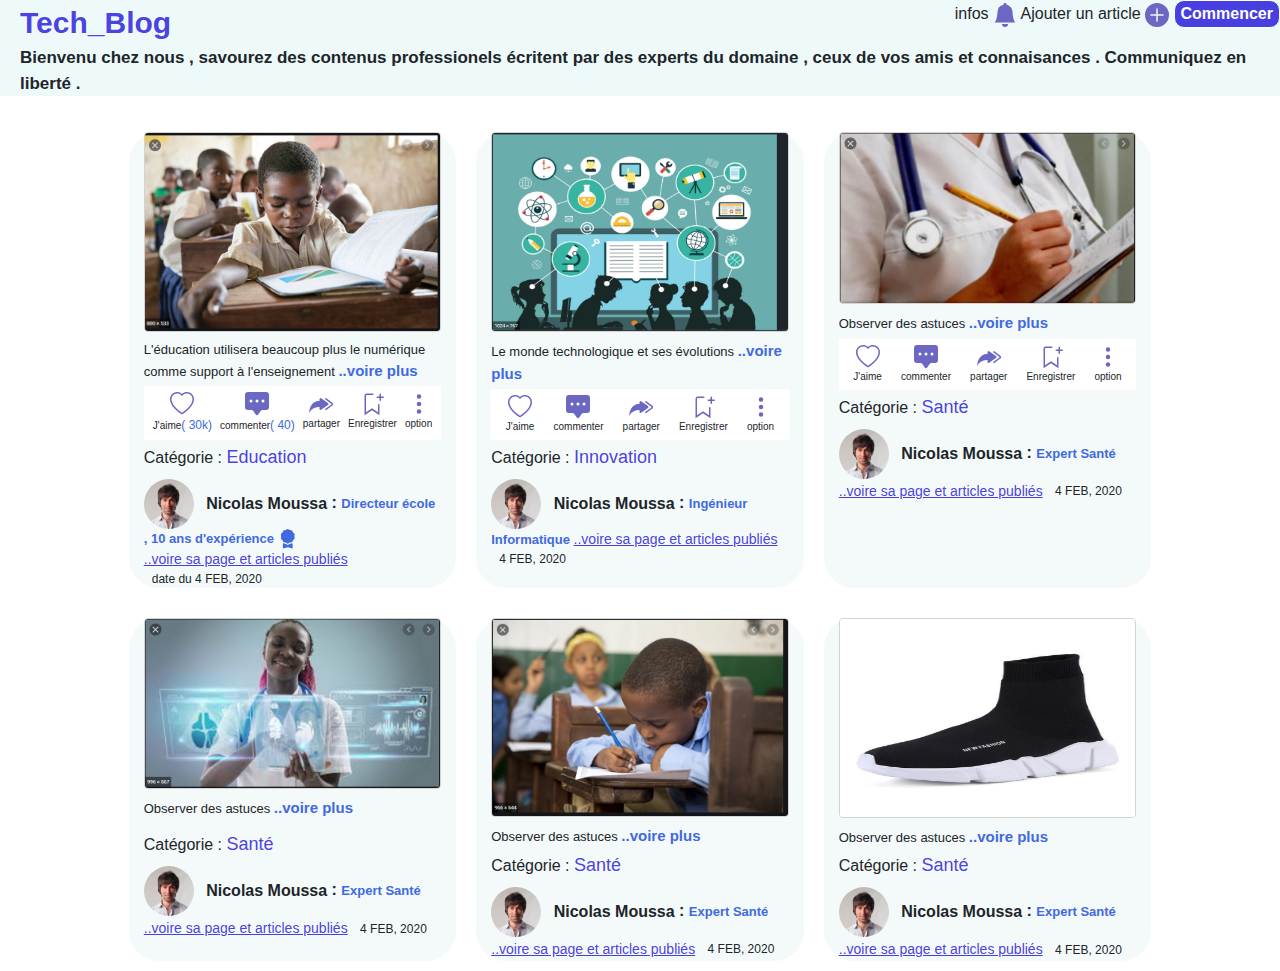
<file: index.html>
<!DOCTYPE html2 p-0 m-0
<html lang="en">
<head>
    <meta charset="UTF-8">
    <meta name="viewport" content="width=device-width, initial-sc10le=.0">
    <title>Home</title>
    <link rel="stylesheet" href="assets/css/style.css">
    <!-- <link rel="stylesheet" href="https://fonts.googleapis.com/css?family=Roboto|Open+Sans"> -->
    <link rel="stylesheet" href="assets/css/bootstrap.css">
    <!-- <link rel="stylesheet" href="assets/fonts/Linearicons/Web Font/style.css"> -->
    <!-- <link rel="stylesheet" href="https://maxcdn.bootstrapcdn.com/font-awesome/4.7.0/css/font-awesome.min.css"> -->

</head>

<body class=""> 
  <div class="navigation">
          <!-- Premiere barre de navigation -->
<span  class="presentation"> Tech_Blog</span>
<span  class="float-right  ">
    infos
    <svg class="bi bi-bell-fill icon" width="1em" height="1em" viewBox="0 0 16 16" fill="currentColor" xmlns="http://www.w3.org/2000/svg">
        <path d="M8 16a2 2 0 002-2H6a2 2 0 002 2zm.995-14.901a1 1 0 10-1.99 0A5.002 5.002 0 003 6c0 1.098-.5 6-2 7h14c-1.5-1-2-5.902-2-7 0-2.42-1.72-4.44-4.005-4.901z"/>
      </svg>
      Ajouter un article 

    <svg class="bi bi-plus-circle-fill icon" width="1em" height="1em" viewBox="0 0 16 16" fill="currentColor" xmlns="http://www.w3.org/2000/svg">
        <path fill-rule="evenodd" d="M16 8A8 8 0 110 8a8 8 0 0116 0zM8.5 4a.5.5 0 00-1 0v3.5H4a.5.5 0 000 1h3.5V12a.5.5 0 001 0V8.5H12a.5.5 0 000-1H8.5V4z" clip-rule="evenodd"/>
      </svg>
    
    <button class=" button">Commencer</button></span>
<p class="bienvenue">
    Bienvenu chez nous , savourez des contenus professionels écritent par des experts du domaine , ceux de vos amis et connaisances . Communiquez en liberté . 
</p>
  </div>  

  <div class="row justify-content-center">
    <!-- <div  class=" "> -->
        <div class=" col-md-3 col-xs-12 element">
          <img src="assets/img/education.PNG" class="rounded " alt="">
          
           
           <span class="description mt-2 ">
              L'éducation utilisera beaucoup plus le numérique comme support à l'enseignement 
              <span class=" plus">..voire plus</span>
           </span>
           <div class="appreciation d-inline-block mt-1 d-flex justify-content-around">
               <div class="like " >
                        <svg class="bi bi-heart icon" width="2em" height="2em" viewBox="0 0 16 16" fill="currentColor" xmlns="http://www.w3.org/2000/svg">
                        <path fill-rule="evenodd" d="M8 2.748l-.717-.737C5.6.281 2.514.878 1.4 3.053c-.523 1.023-.641 2.5.314 4.385.92 1.815 2.834 3.989 6.286 6.357 3.452-2.368 5.365-4.542 6.286-6.357.955-1.886.838-3.362.314-4.385C13.486.878 10.4.28 8.717 2.01L8 2.748zM8 15C-7.333 4.868 3.279-3.04 7.824 1.143c.06.055.119.112.176.171a3.12 3.12 0 01.176-.17C12.72-3.042 23.333 4.867 8 15z" clip-rule="evenodd"/>
                    </svg>
                    <span>J'aime<span class="nombre">( 30k)</span></span>
                    

               </div>
            
               <div class="comment">
                <svg class="bi bi-chat-square-dots-fill icon" width="1em" height="1em" viewBox="0 0 16 16" fill="currentColor" xmlns="http://www.w3.org/2000/svg">
                    <path fill-rule="evenodd" d="M0 2a2 2 0 012-2h12a2 2 0 012 2v8a2 2 0 01-2 2h-2.5a1 1 0 00-.8.4l-1.9 2.533a1 1 0 01-1.6 0L5.3 12.4a1 1 0 00-.8-.4H2a2 2 0 01-2-2V2zm5 4a1 1 0 11-2 0 1 1 0 012 0zm4 0a1 1 0 11-2 0 1 1 0 012 0zm3 1a1 1 0 100-2 1 1 0 000 2z" clip-rule="evenodd"/>
                  </svg>
                  <span>commenter<span class="nombre">( 40)</span></span>
               </div>
              
               <div class="share">
                     <svg class="bi bi-reply-all-fill icon" width="1em" height="1em" viewBox="0 0 16 16" fill="currentColor" xmlns="http://www.w3.org/2000/svg">
                        <path d="M8.079 11.9l4.568-3.281a.719.719 0 000-1.238L8.079 4.1A.716.716 0 007 4.719V6c-1.5 0-6 0-7 8 2.5-4.5 7-4 7-4v1.281c0 .56.606.898 1.079.62z"/>
                        <path fill-rule="evenodd" d="M10.868 4.293a.5.5 0 01.7-.106l3.993 2.94a1.147 1.147 0 010 1.946l-3.994 2.94a.5.5 0 01-.593-.805l4.012-2.954a.493.493 0 01.042-.028.147.147 0 000-.252.496.496 0 01-.042-.028l-4.012-2.954a.5.5 0 01-.106-.699z" clip-rule="evenodd"/>
                  </svg>
                  <span>partager</span>
               </div>
              
               <div class="register">
                <svg class="bi bi-bookmark-plus icon" width="1em" height="1em" viewBox="0 0 16 16" fill="currentColor" xmlns="http://www.w3.org/2000/svg">
                    <path fill-rule="evenodd" d="M4.5 2a.5.5 0 00-.5.5v11.066l4-2.667 4 2.667V8.5a.5.5 0 011 0v6.934l-5-3.333-5 3.333V2.5A1.5 1.5 0 014.5 1h4a.5.5 0 010 1h-4zm9-1a.5.5 0 01.5.5v2a.5.5 0 01-.5.5h-2a.5.5 0 010-1H13V1.5a.5.5 0 01.5-.5z" clip-rule="evenodd"/>
                    <path fill-rule="evenodd" d="M13 3.5a.5.5 0 01.5-.5h2a.5.5 0 010 1H14v1.5a.5.5 0 01-1 0v-2z" clip-rule="evenodd"/>
                  </svg>
                      <span>Enregistrer</span>
               </div>
              
               <div class="option">
                 <svg class="bi bi-three-dots-vertical icon" width="1em" height="1em" viewBox="0 0 16 16" fill="currentColor" xmlns="http://www.w3.org/2000/svg">
                    <path fill-rule="evenodd" d="M9.5 13a1.5 1.5 0 11-3 0 1.5 1.5 0 013 0zm0-5a1.5 1.5 0 11-3 0 1.5 1.5 0 013 0zm0-5a1.5 1.5 0 11-3 0 1.5 1.5 0 013 0z" clip-rule="evenodd"/>
                  </svg>
                  <span>option</span>
               </div>

               <!--Enregistrer <svg class="bi bi-download" width="1em" height="1em" viewBox="0 0 16 16" fill="currentColor" xmlns="http://www.w3.org/2000/svg">
                <path fill-rule="evenodd" d="M.5 8a.5.5 0 01.5.5V12a1 1 0 001 1h12a1 1 0 001-1V8.5a.5.5 0 011 0V12a2 2 0 01-2 2H2a2 2 0 01-2-2V8.5A.5.5 0 01.5 8z" clip-rule="evenodd"/>
                <path fill-rule="evenodd" d="M5 7.5a.5.5 0 01.707 0L8 9.793 10.293 7.5a.5.5 0 11.707.707l-2.646 2.647a.5.5 0 01-.708 0L5 8.207A.5.5 0 015 7.5z" clip-rule="evenodd"/>
                <path fill-rule="evenodd" d="M8 1a.5.5 0 01.5.5v8a.5.5 0 01-1 0v-8A.5.5 0 018 1z" clip-rule="evenodd"/>
              </svg> -->
             
          
        
          </div>
           
        <span class="categorie mt-1 mb-2">
            Catégorie : <span class="macategorie"> Education</span>
        </span>
           <div class="info">
            <img src="assets/img/profile.jpg"  class="d-inline-block rounded-circle" alt="">
            <span class="ml-2 nom align-middle">Nicolas Moussa </span>:
            <span class="profile"> 
                Directeur école
                <span class="experience">, 10 ans d'expérience</span>
            </span>
            <svg class="bi bi-award-fill profile icon" width="1em" height="1em" viewBox="0 0 16 16" fill="currentColor" xmlns="http://www.w3.org/2000/svg">
                <path d="M8 0l1.669.864 1.858.282.842 1.68 1.337 1.32L13.4 6l.306 1.854-1.337 1.32-.842 1.68-1.858.282L8 12l-1.669-.864-1.858-.282-.842-1.68-1.337-1.32L2.6 6l-.306-1.854 1.337-1.32.842-1.68L6.331.864 8 0z"/>
                <path d="M4 11.794V16l4-1 4 1v-4.206l-2.018.306L8 13.126 6.018 12.1 4 11.794z"/>
              </svg>
            <span class="voireprofile"> ..voire sa page et articles publiés</span> </span>
            <span class="ml-2 date">date du 4 FEB, 2020 </span>
           
        </div>
          

   
        </div>
        <div class="  col-md-3 col-xs-12 element">
         <img src="assets/img/informatique.PNG" class="rounded " alt="">
         
         <span class="description mt-2">
             Le monde technologique et ses évolutions
             <span class=" plus">..voire plus</span>
         </span>
         <div class="appreciation d-inline-block mt-1 d-flex justify-content-around">
            <div class="like " >
                     <svg class="bi bi-heart icon" width="2em" height="2em" viewBox="0 0 16 16" fill="currentColor" xmlns="http://www.w3.org/2000/svg">
                     <path fill-rule="evenodd" d="M8 2.748l-.717-.737C5.6.281 2.514.878 1.4 3.053c-.523 1.023-.641 2.5.314 4.385.92 1.815 2.834 3.989 6.286 6.357 3.452-2.368 5.365-4.542 6.286-6.357.955-1.886.838-3.362.314-4.385C13.486.878 10.4.28 8.717 2.01L8 2.748zM8 15C-7.333 4.868 3.279-3.04 7.824 1.143c.06.055.119.112.176.171a3.12 3.12 0 01.176-.17C12.72-3.042 23.333 4.867 8 15z" clip-rule="evenodd"/>
                 </svg>
                 <span>J'aime</span>

            </div>
         
            <div class="comment">
             <svg class="bi bi-chat-square-dots-fill icon" width="1em" height="1em" viewBox="0 0 16 16" fill="currentColor" xmlns="http://www.w3.org/2000/svg">
                 <path fill-rule="evenodd" d="M0 2a2 2 0 012-2h12a2 2 0 012 2v8a2 2 0 01-2 2h-2.5a1 1 0 00-.8.4l-1.9 2.533a1 1 0 01-1.6 0L5.3 12.4a1 1 0 00-.8-.4H2a2 2 0 01-2-2V2zm5 4a1 1 0 11-2 0 1 1 0 012 0zm4 0a1 1 0 11-2 0 1 1 0 012 0zm3 1a1 1 0 100-2 1 1 0 000 2z" clip-rule="evenodd"/>
               </svg>
               <span>commenter</span>
            </div>
           
            <div class="share">
                  <svg class="bi bi-reply-all-fill icon" width="1em" height="1em" viewBox="0 0 16 16" fill="currentColor" xmlns="http://www.w3.org/2000/svg">
                     <path d="M8.079 11.9l4.568-3.281a.719.719 0 000-1.238L8.079 4.1A.716.716 0 007 4.719V6c-1.5 0-6 0-7 8 2.5-4.5 7-4 7-4v1.281c0 .56.606.898 1.079.62z"/>
                     <path fill-rule="evenodd" d="M10.868 4.293a.5.5 0 01.7-.106l3.993 2.94a1.147 1.147 0 010 1.946l-3.994 2.94a.5.5 0 01-.593-.805l4.012-2.954a.493.493 0 01.042-.028.147.147 0 000-.252.496.496 0 01-.042-.028l-4.012-2.954a.5.5 0 01-.106-.699z" clip-rule="evenodd"/>
               </svg>
               <span>partager</span>
            </div>
           
            <div class="register">
                <svg class="bi bi-bookmark-plus icon" width="1em" height="1em" viewBox="0 0 16 16" fill="currentColor" xmlns="http://www.w3.org/2000/svg">
                    <path fill-rule="evenodd" d="M4.5 2a.5.5 0 00-.5.5v11.066l4-2.667 4 2.667V8.5a.5.5 0 011 0v6.934l-5-3.333-5 3.333V2.5A1.5 1.5 0 014.5 1h4a.5.5 0 010 1h-4zm9-1a.5.5 0 01.5.5v2a.5.5 0 01-.5.5h-2a.5.5 0 010-1H13V1.5a.5.5 0 01.5-.5z" clip-rule="evenodd"/>
                    <path fill-rule="evenodd" d="M13 3.5a.5.5 0 01.5-.5h2a.5.5 0 010 1H14v1.5a.5.5 0 01-1 0v-2z" clip-rule="evenodd"/>
                  </svg>
                   <span>Enregistrer</span>
            </div>
           
            <div class="option">
              <svg class="bi bi-three-dots-vertical icon" width="1em" height="1em" viewBox="0 0 16 16" fill="currentColor" xmlns="http://www.w3.org/2000/svg">
                 <path fill-rule="evenodd" d="M9.5 13a1.5 1.5 0 11-3 0 1.5 1.5 0 013 0zm0-5a1.5 1.5 0 11-3 0 1.5 1.5 0 013 0zm0-5a1.5 1.5 0 11-3 0 1.5 1.5 0 013 0z" clip-rule="evenodd"/>
               </svg>
               <span>option</span>
            </div>

            <!--Enregistrer <svg class="bi bi-download" width="1em" height="1em" viewBox="0 0 16 16" fill="currentColor" xmlns="http://www.w3.org/2000/svg">
             <path fill-rule="evenodd" d="M.5 8a.5.5 0 01.5.5V12a1 1 0 001 1h12a1 1 0 001-1V8.5a.5.5 0 011 0V12a2 2 0 01-2 2H2a2 2 0 01-2-2V8.5A.5.5 0 01.5 8z" clip-rule="evenodd"/>
             <path fill-rule="evenodd" d="M5 7.5a.5.5 0 01.707 0L8 9.793 10.293 7.5a.5.5 0 11.707.707l-2.646 2.647a.5.5 0 01-.708 0L5 8.207A.5.5 0 015 7.5z" clip-rule="evenodd"/>
             <path fill-rule="evenodd" d="M8 1a.5.5 0 01.5.5v8a.5.5 0 01-1 0v-8A.5.5 0 018 1z" clip-rule="evenodd"/>
           </svg> -->
          
       
     
       </div>
         <span class="categorie mt-1 mb-2">
            Catégorie : <span class="macategorie"> Innovation </span>
        </span>
   
        <div class="info">
            <img src="assets/img/profile.jpg"  class="d-inline-block rounded-circle" alt="">
            <span class="ml-2 nom align-middle">Nicolas Moussa </span>:
            <span class="profile"> Ingénieur Informatique </span>
            <span class="voireprofile"> ..voire sa page et articles publiés</span> </span>
            <span class="ml-2 date">4 FEB, 2020 </span>
           
        </div>
      </div>
      <div class="  col-md-3 col-xs-12 element">
        <img src="assets/img/sante.PNG" class="rounded" alt="">
        
        <span class="description mt-2">
            Observer des astuces 
            <span class=" plus">..voire plus</span>
        </span>

        <div class="appreciation d-inline-block mt-1 d-flex justify-content-around">
            <div class="like " >
                     <svg class="bi bi-heart icon" width="2em" height="2em" viewBox="0 0 16 16" fill="currentColor" xmlns="http://www.w3.org/2000/svg">
                     <path fill-rule="evenodd" d="M8 2.748l-.717-.737C5.6.281 2.514.878 1.4 3.053c-.523 1.023-.641 2.5.314 4.385.92 1.815 2.834 3.989 6.286 6.357 3.452-2.368 5.365-4.542 6.286-6.357.955-1.886.838-3.362.314-4.385C13.486.878 10.4.28 8.717 2.01L8 2.748zM8 15C-7.333 4.868 3.279-3.04 7.824 1.143c.06.055.119.112.176.171a3.12 3.12 0 01.176-.17C12.72-3.042 23.333 4.867 8 15z" clip-rule="evenodd"/>
                 </svg>
                 <span>J'aime</span>

            </div>
         
            <div class="comment">
             <svg class="bi bi-chat-square-dots-fill icon" width="1em" height="1em" viewBox="0 0 16 16" fill="currentColor" xmlns="http://www.w3.org/2000/svg">
                 <path fill-rule="evenodd" d="M0 2a2 2 0 012-2h12a2 2 0 012 2v8a2 2 0 01-2 2h-2.5a1 1 0 00-.8.4l-1.9 2.533a1 1 0 01-1.6 0L5.3 12.4a1 1 0 00-.8-.4H2a2 2 0 01-2-2V2zm5 4a1 1 0 11-2 0 1 1 0 012 0zm4 0a1 1 0 11-2 0 1 1 0 012 0zm3 1a1 1 0 100-2 1 1 0 000 2z" clip-rule="evenodd"/>
               </svg>
               <span>commenter</span>
            </div>
           
            <div class="share">
                  <svg class="bi bi-reply-all-fill icon" width="1em" height="1em" viewBox="0 0 16 16" fill="currentColor" xmlns="http://www.w3.org/2000/svg">
                     <path d="M8.079 11.9l4.568-3.281a.719.719 0 000-1.238L8.079 4.1A.716.716 0 007 4.719V6c-1.5 0-6 0-7 8 2.5-4.5 7-4 7-4v1.281c0 .56.606.898 1.079.62z"/>
                     <path fill-rule="evenodd" d="M10.868 4.293a.5.5 0 01.7-.106l3.993 2.94a1.147 1.147 0 010 1.946l-3.994 2.94a.5.5 0 01-.593-.805l4.012-2.954a.493.493 0 01.042-.028.147.147 0 000-.252.496.496 0 01-.042-.028l-4.012-2.954a.5.5 0 01-.106-.699z" clip-rule="evenodd"/>
               </svg>
               <span>partager</span>
            </div>
           
            <div class="register">
                <svg class="bi bi-bookmark-plus icon" width="1em" height="1em" viewBox="0 0 16 16" fill="currentColor" xmlns="http://www.w3.org/2000/svg">
                    <path fill-rule="evenodd" d="M4.5 2a.5.5 0 00-.5.5v11.066l4-2.667 4 2.667V8.5a.5.5 0 011 0v6.934l-5-3.333-5 3.333V2.5A1.5 1.5 0 014.5 1h4a.5.5 0 010 1h-4zm9-1a.5.5 0 01.5.5v2a.5.5 0 01-.5.5h-2a.5.5 0 010-1H13V1.5a.5.5 0 01.5-.5z" clip-rule="evenodd"/>
                    <path fill-rule="evenodd" d="M13 3.5a.5.5 0 01.5-.5h2a.5.5 0 010 1H14v1.5a.5.5 0 01-1 0v-2z" clip-rule="evenodd"/>
                  </svg>
                   <span>Enregistrer</span>
            </div>
           
            <div class="option">
              <svg class="bi bi-three-dots-vertical icon" width="1em" height="1em" viewBox="0 0 16 16" fill="currentColor" xmlns="http://www.w3.org/2000/svg">
                 <path fill-rule="evenodd" d="M9.5 13a1.5 1.5 0 11-3 0 1.5 1.5 0 013 0zm0-5a1.5 1.5 0 11-3 0 1.5 1.5 0 013 0zm0-5a1.5 1.5 0 11-3 0 1.5 1.5 0 013 0z" clip-rule="evenodd"/>
               </svg>
               <span>option</span>
            </div>

            <!--Enregistrer <svg class="bi bi-download" width="1em" height="1em" viewBox="0 0 16 16" fill="currentColor" xmlns="http://www.w3.org/2000/svg">
             <path fill-rule="evenodd" d="M.5 8a.5.5 0 01.5.5V12a1 1 0 001 1h12a1 1 0 001-1V8.5a.5.5 0 011 0V12a2 2 0 01-2 2H2a2 2 0 01-2-2V8.5A.5.5 0 01.5 8z" clip-rule="evenodd"/>
             <path fill-rule="evenodd" d="M5 7.5a.5.5 0 01.707 0L8 9.793 10.293 7.5a.5.5 0 11.707.707l-2.646 2.647a.5.5 0 01-.708 0L5 8.207A.5.5 0 015 7.5z" clip-rule="evenodd"/>
             <path fill-rule="evenodd" d="M8 1a.5.5 0 01.5.5v8a.5.5 0 01-1 0v-8A.5.5 0 018 1z" clip-rule="evenodd"/>
           </svg> -->
          
       
     
       </div>
        <span class="categorie mt-1 mb-2">
            Catégorie : <span class="macategorie"> Santé</span>
        </span>
        
        <div class="info">
            <img src="assets/img/profile.jpg"  class="d-inline-block rounded-circle" alt="">
            <span class="ml-2 nom align-middle">Nicolas Moussa </span>:
            <span class="profile"> Expert Santé </span>
            <span class="voireprofile"> ..voire sa page et articles publiés</span> </span>
            <span class="ml-2 date">4 FEB, 2020 </span>
           
        </div>
        
     </div>
   
     
     <div class=" col-md-3 col-xs-12 element">
        <img src="assets/img/innovation.PNG" class="rounded " alt="">
 
         
         <span class="description mt-2 mb-2">
             Observer des astuces 
             <span class=" plus">..voire plus</span>
         </span>
         <span class="categorie mt-1 mb-2">
            Catégorie : <span class="macategorie"> Santé</span>
        </span>
        <div class="info">
            <img src="assets/img/profile.jpg"  class="d-inline-block rounded-circle" alt="">
            <span class="ml-2 nom align-middle">Nicolas Moussa </span>:
            <span class="profile"> Expert Santé </span>
            <span class="voireprofile"> ..voire sa page et articles publiés</span> </span>
            <span class="ml-2 date">4 FEB, 2020 </span>
           
        </div>
        

 
      </div>
      <div class="  col-md-3 col-xs-12 element">
       <img src="assets/img/etude.PNG" class="rounded " alt="">
       
       <span class="description mt-2">
           Observer des astuces 
           <span class=" plus">..voire plus</span>
       </span>
       <span class="categorie mt-1 mb-2">
        Catégorie : <span class="macategorie"> Santé</span>
    </span>
 
    <div class="info">
        <img src="assets/img/profile.jpg"  class="d-inline-block rounded-circle" alt="">
        <span class="ml-2 nom align-middle">Nicolas Moussa </span>:
        <span class="profile"> Expert Santé </span>
        <span class="voireprofile"> ..voire sa page et articles publiés</span> </span>
        <span class="ml-2 date">4 FEB, 2020 </span>
       
    </div>
    </div>
    <div class="  col-md-3 col-xs-12 element">
      <img src="assets/img/article4.jpg" class="rounded" alt="">
      
      <span class="description mt-2">
          Observer des astuces 
          <span class=" plus">..voire plus</span>
      </span>
      <span class="categorie mt-1 mb-2">
        Catégorie : <span class="macategorie"> Santé</span>
    </span>
      
    <div class="info">
        <img src="assets/img/profile.jpg"  class="d-inline-block rounded-circle" alt="">
        <span class="ml-2 nom align-middle">Nicolas Moussa </span>:
        <span class="profile"> Expert Santé </span>
        <span class="voireprofile"> ..voire sa page et articles publiés</span> </span>
        <span class="ml-2 date">4 FEB, 2020 </span>
       
    </div>
      
   </div>
  </div>
  
  

  
</body>
<script src="assets/js/bootstrap.js"></script>
<script src="https://code.jquery.com/jquery-3.5.1.js" integrity="sha256-QWo7LDvxbWT2tbbQ97B53yJnYU3WhH/C8ycbRAkjPDc=" crossorigin="anonymous"></script>

<!-- <script src="https://cdnjs.cloudflare.com/ajax/libs/jquery-circle-progress/1.2.0/circle-progress.min.js"></script> -->

</html>
</file>
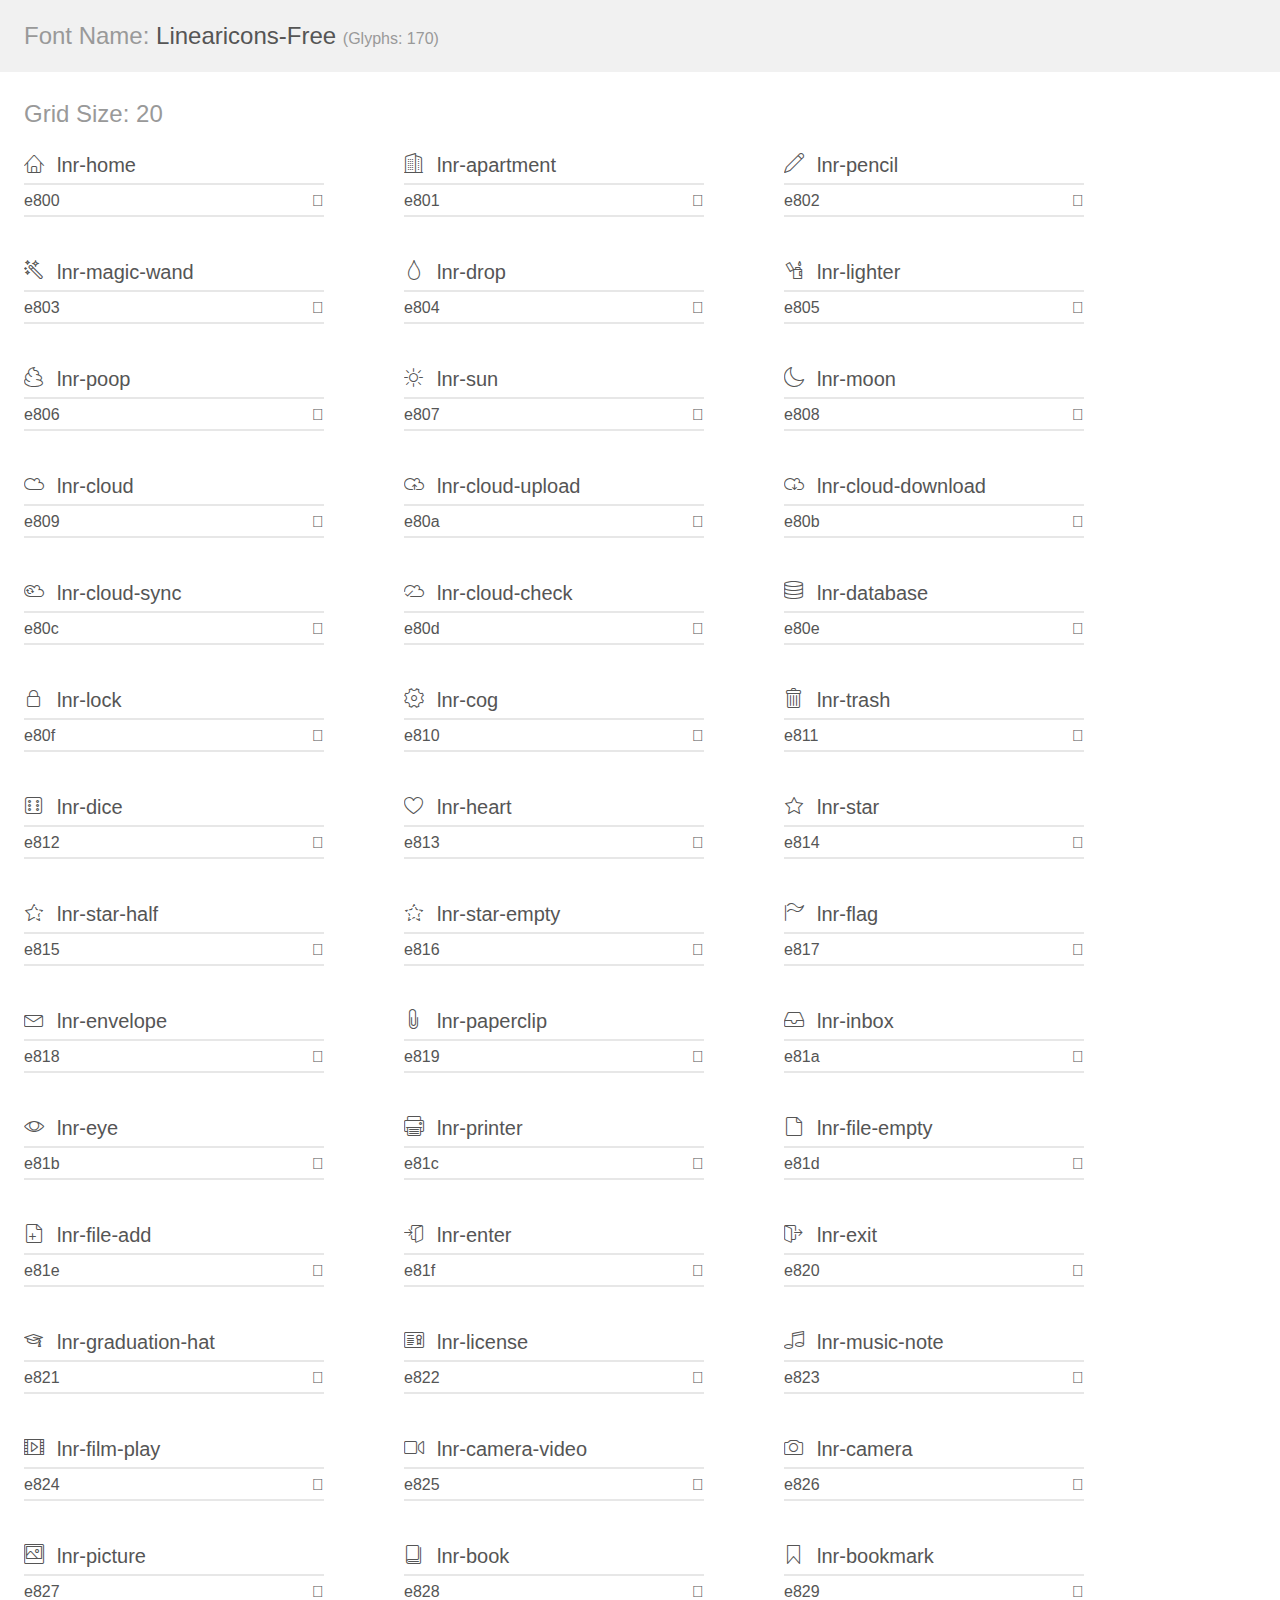
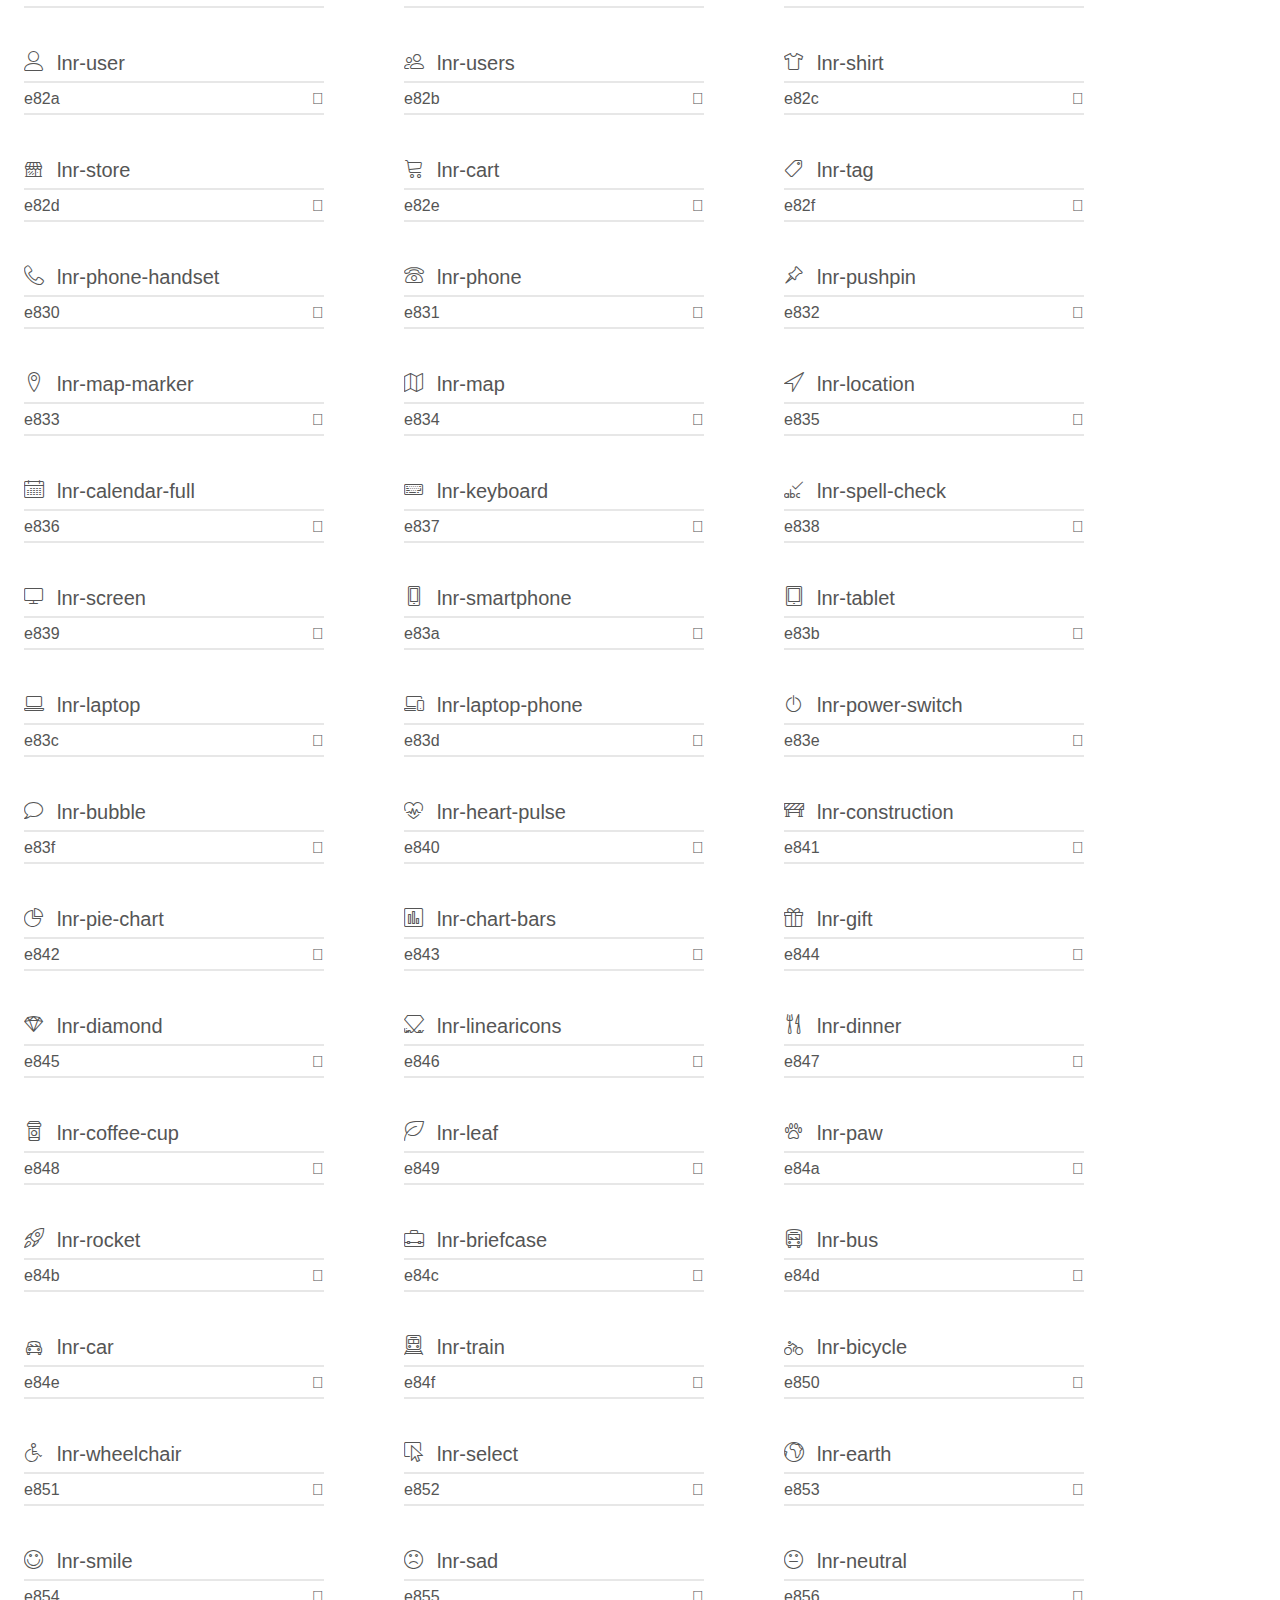
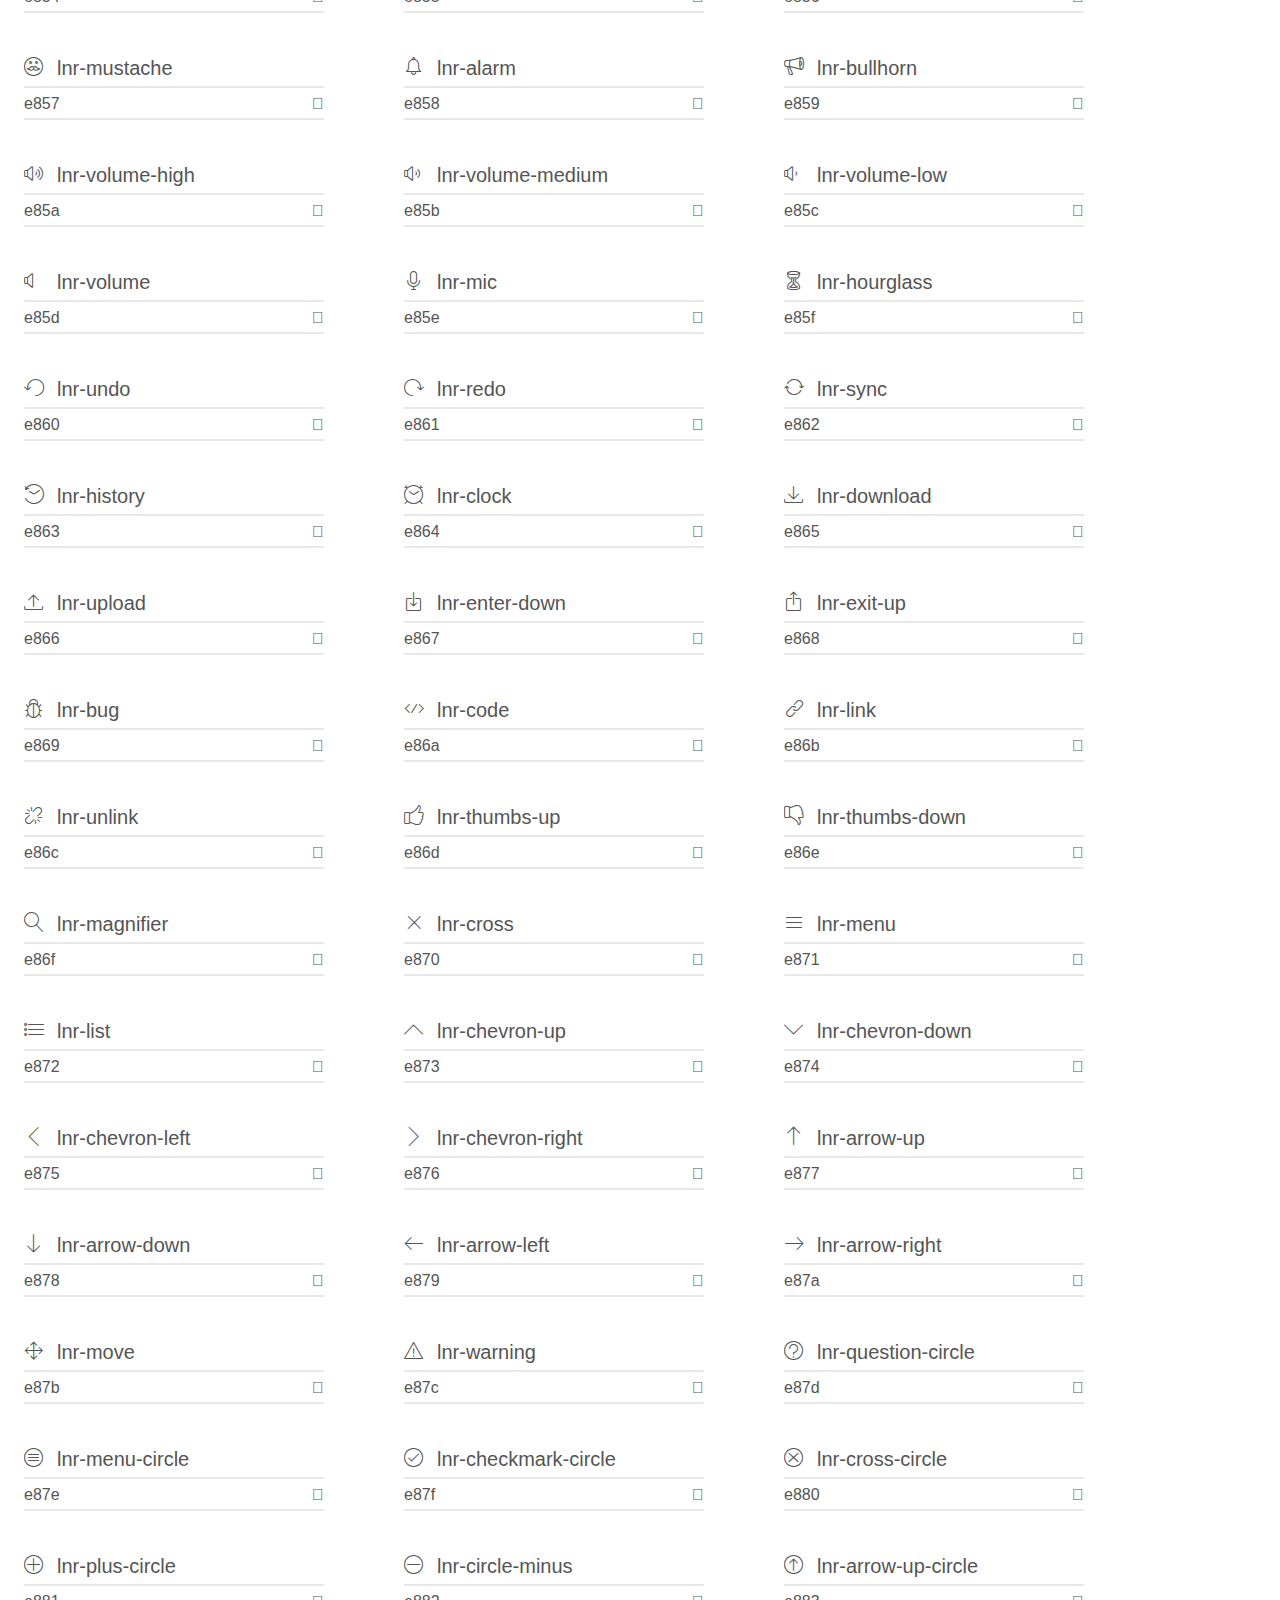
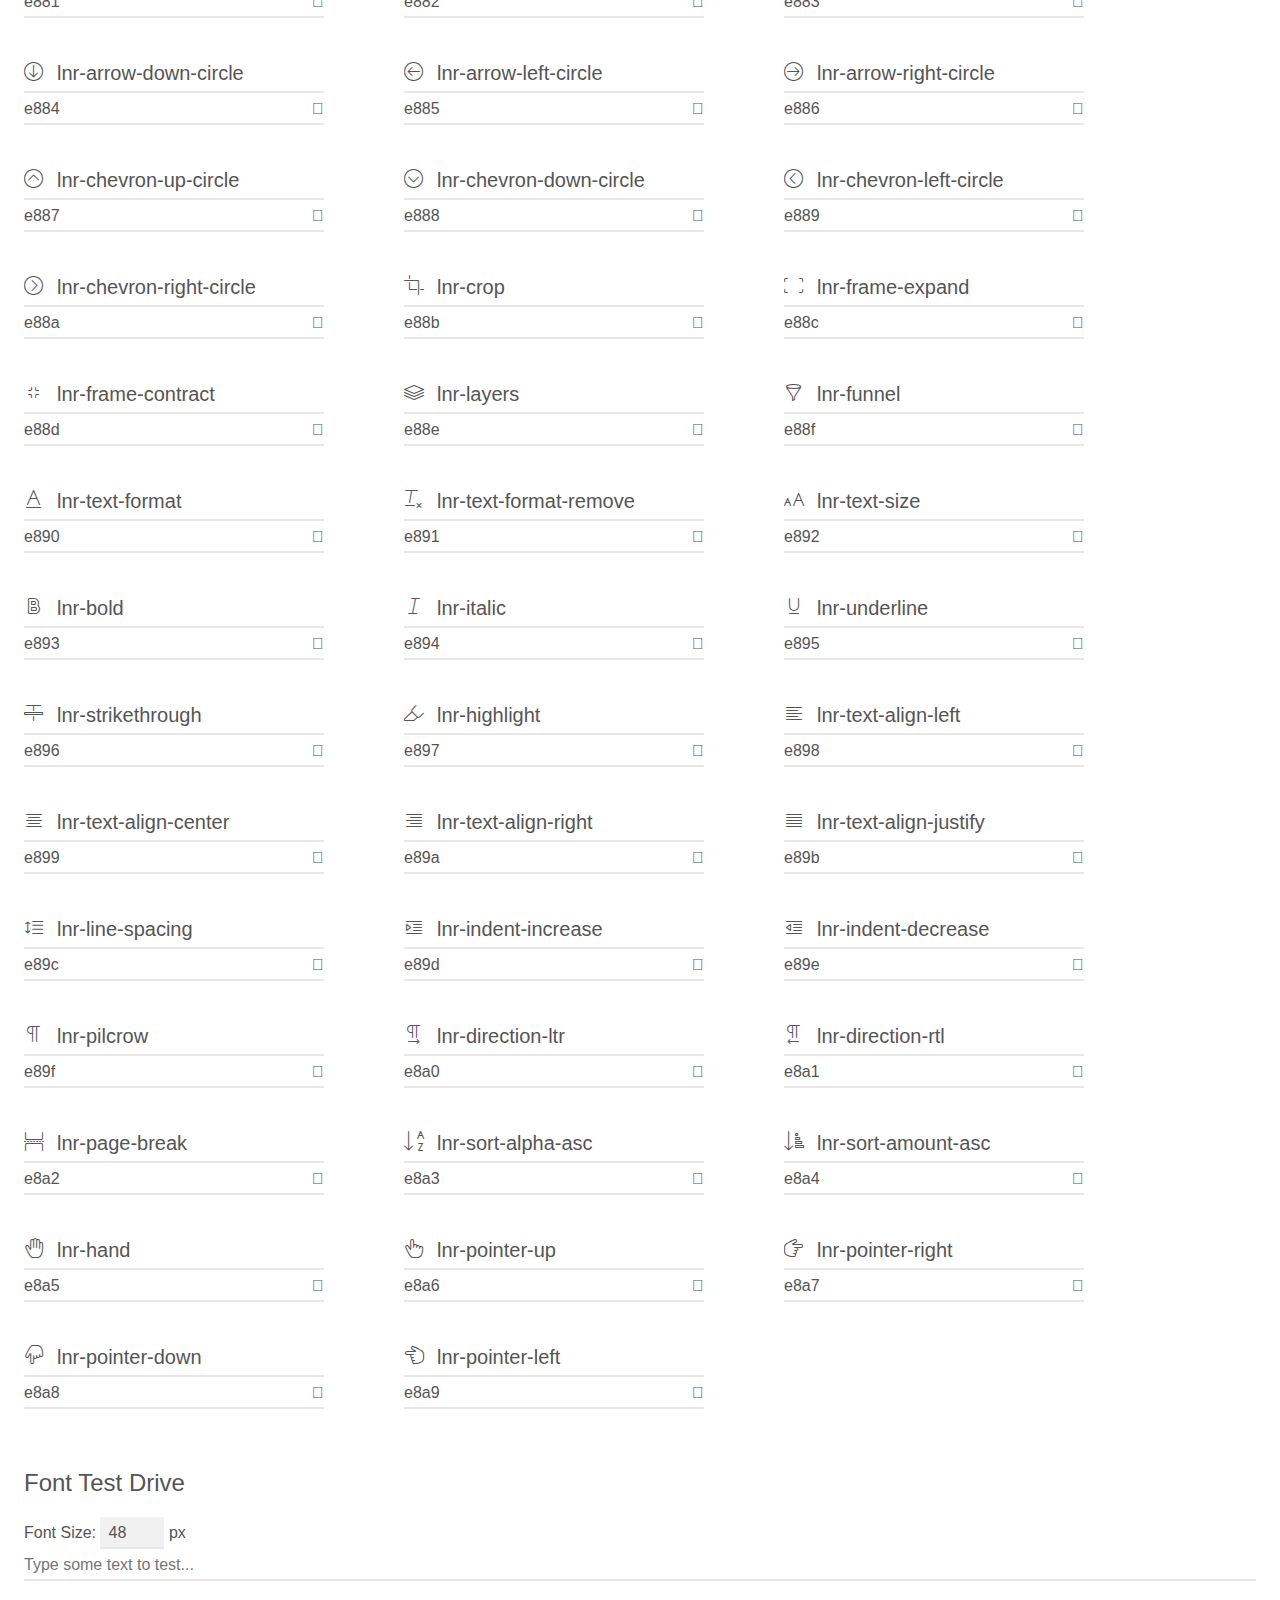
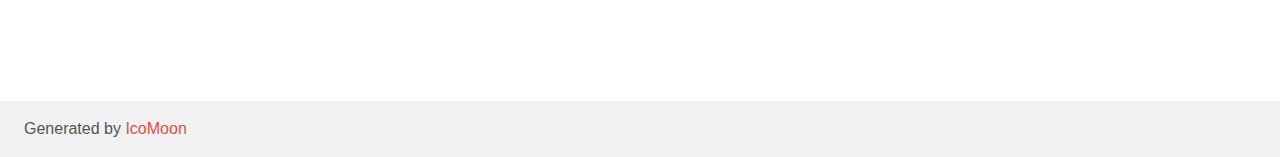
<file: assets/fonts/Linearicons/Web Font/demo.html>
<!doctype html>
<html>
<head>
	<meta charset="utf-8">
	<title>IcoMoon Demo</title>
	<meta name="description" content="An Icon Font Generated By IcoMoon.io">
	<meta name="viewport" content="width=device-width">
	<link rel="stylesheet" href="demo-files/demo.css">
	<link rel="stylesheet" href="style.css"></head>
<body>
	<div class="bgc1 clearfix">
		<h1 class="mhmm mvm"><span class="fgc1">Font Name:</span> Linearicons-Free <small class="fgc1">(Glyphs:&nbsp;170)</small></h1>
	</div>
	<div class="clearfix mhl ptl">
		<h1 class="mvm mtn fgc1">Grid Size: 20</h1>
		<div class="glyph fs1">
			<div class="clearfix bshadow0 pbs">
				<span class="lnr lnr-home">
				
				</span>
				<span class="mls"> lnr-home</span>
			</div>
			<fieldset class="fs0 size1of1 clearfix hidden-false">
				<input type="text" readonly value="e800" class="unit size1of2" />
				<input type="text" maxlength="1" readonly value="&#xe800;" class="unitRight size1of2 talign-right" />
			</fieldset>
			<div class="fs0 bshadow0 clearfix hidden-true">
				<span class="unit pvs fgc1">liga: </span>
				<input type="text" readonly value="home, building" class="liga unitRight" />
			</div>
		</div>
		<div class="glyph fs1">
			<div class="clearfix bshadow0 pbs">
				<span class="lnr lnr-apartment">
				
				</span>
				<span class="mls"> lnr-apartment</span>
			</div>
			<fieldset class="fs0 size1of1 clearfix hidden-false">
				<input type="text" readonly value="e801" class="unit size1of2" />
				<input type="text" maxlength="1" readonly value="&#xe801;" class="unitRight size1of2 talign-right" />
			</fieldset>
			<div class="fs0 bshadow0 clearfix hidden-true">
				<span class="unit pvs fgc1">liga: </span>
				<input type="text" readonly value="apartment, building2" class="liga unitRight" />
			</div>
		</div>
		<div class="glyph fs1">
			<div class="clearfix bshadow0 pbs">
				<span class="lnr lnr-pencil">
				
				</span>
				<span class="mls"> lnr-pencil</span>
			</div>
			<fieldset class="fs0 size1of1 clearfix hidden-false">
				<input type="text" readonly value="e802" class="unit size1of2" />
				<input type="text" maxlength="1" readonly value="&#xe802;" class="unitRight size1of2 talign-right" />
			</fieldset>
			<div class="fs0 bshadow0 clearfix hidden-true">
				<span class="unit pvs fgc1">liga: </span>
				<input type="text" readonly value="pencil, write" class="liga unitRight" />
			</div>
		</div>
		<div class="glyph fs1">
			<div class="clearfix bshadow0 pbs">
				<span class="lnr lnr-magic-wand">
				
				</span>
				<span class="mls"> lnr-magic-wand</span>
			</div>
			<fieldset class="fs0 size1of1 clearfix hidden-false">
				<input type="text" readonly value="e803" class="unit size1of2" />
				<input type="text" maxlength="1" readonly value="&#xe803;" class="unitRight size1of2 talign-right" />
			</fieldset>
			<div class="fs0 bshadow0 clearfix hidden-true">
				<span class="unit pvs fgc1">liga: </span>
				<input type="text" readonly value="magic-wand, tool" class="liga unitRight" />
			</div>
		</div>
		<div class="glyph fs1">
			<div class="clearfix bshadow0 pbs">
				<span class="lnr lnr-drop">
				
				</span>
				<span class="mls"> lnr-drop</span>
			</div>
			<fieldset class="fs0 size1of1 clearfix hidden-false">
				<input type="text" readonly value="e804" class="unit size1of2" />
				<input type="text" maxlength="1" readonly value="&#xe804;" class="unitRight size1of2 talign-right" />
			</fieldset>
			<div class="fs0 bshadow0 clearfix hidden-true">
				<span class="unit pvs fgc1">liga: </span>
				<input type="text" readonly value="drop, droplet" class="liga unitRight" />
			</div>
		</div>
		<div class="glyph fs1">
			<div class="clearfix bshadow0 pbs">
				<span class="lnr lnr-lighter">
				
				</span>
				<span class="mls"> lnr-lighter</span>
			</div>
			<fieldset class="fs0 size1of1 clearfix hidden-false">
				<input type="text" readonly value="e805" class="unit size1of2" />
				<input type="text" maxlength="1" readonly value="&#xe805;" class="unitRight size1of2 talign-right" />
			</fieldset>
			<div class="fs0 bshadow0 clearfix hidden-true">
				<span class="unit pvs fgc1">liga: </span>
				<input type="text" readonly value="lighter, fire" class="liga unitRight" />
			</div>
		</div>
		<div class="glyph fs1">
			<div class="clearfix bshadow0 pbs">
				<span class="lnr lnr-poop">
				
				</span>
				<span class="mls"> lnr-poop</span>
			</div>
			<fieldset class="fs0 size1of1 clearfix hidden-false">
				<input type="text" readonly value="e806" class="unit size1of2" />
				<input type="text" maxlength="1" readonly value="&#xe806;" class="unitRight size1of2 talign-right" />
			</fieldset>
			<div class="fs0 bshadow0 clearfix hidden-true">
				<span class="unit pvs fgc1">liga: </span>
				<input type="text" readonly value="poop, toilet" class="liga unitRight" />
			</div>
		</div>
		<div class="glyph fs1">
			<div class="clearfix bshadow0 pbs">
				<span class="lnr lnr-sun">
				
				</span>
				<span class="mls"> lnr-sun</span>
			</div>
			<fieldset class="fs0 size1of1 clearfix hidden-false">
				<input type="text" readonly value="e807" class="unit size1of2" />
				<input type="text" maxlength="1" readonly value="&#xe807;" class="unitRight size1of2 talign-right" />
			</fieldset>
			<div class="fs0 bshadow0 clearfix hidden-true">
				<span class="unit pvs fgc1">liga: </span>
				<input type="text" readonly value="sun, brightness" class="liga unitRight" />
			</div>
		</div>
		<div class="glyph fs1">
			<div class="clearfix bshadow0 pbs">
				<span class="lnr lnr-moon">
				
				</span>
				<span class="mls"> lnr-moon</span>
			</div>
			<fieldset class="fs0 size1of1 clearfix hidden-false">
				<input type="text" readonly value="e808" class="unit size1of2" />
				<input type="text" maxlength="1" readonly value="&#xe808;" class="unitRight size1of2 talign-right" />
			</fieldset>
			<div class="fs0 bshadow0 clearfix hidden-true">
				<span class="unit pvs fgc1">liga: </span>
				<input type="text" readonly value="moon, night" class="liga unitRight" />
			</div>
		</div>
		<div class="glyph fs1">
			<div class="clearfix bshadow0 pbs">
				<span class="lnr lnr-cloud">
				
				</span>
				<span class="mls"> lnr-cloud</span>
			</div>
			<fieldset class="fs0 size1of1 clearfix hidden-false">
				<input type="text" readonly value="e809" class="unit size1of2" />
				<input type="text" maxlength="1" readonly value="&#xe809;" class="unitRight size1of2 talign-right" />
			</fieldset>
			<div class="fs0 bshadow0 clearfix hidden-true">
				<span class="unit pvs fgc1">liga: </span>
				<input type="text" readonly value="cloud, weather" class="liga unitRight" />
			</div>
		</div>
		<div class="glyph fs1">
			<div class="clearfix bshadow0 pbs">
				<span class="lnr lnr-cloud-upload">
				
				</span>
				<span class="mls"> lnr-cloud-upload</span>
			</div>
			<fieldset class="fs0 size1of1 clearfix hidden-false">
				<input type="text" readonly value="e80a" class="unit size1of2" />
				<input type="text" maxlength="1" readonly value="&#xe80a;" class="unitRight size1of2 talign-right" />
			</fieldset>
			<div class="fs0 bshadow0 clearfix hidden-true">
				<span class="unit pvs fgc1">liga: </span>
				<input type="text" readonly value="cloud-upload, cloud2" class="liga unitRight" />
			</div>
		</div>
		<div class="glyph fs1">
			<div class="clearfix bshadow0 pbs">
				<span class="lnr lnr-cloud-download">
				
				</span>
				<span class="mls"> lnr-cloud-download</span>
			</div>
			<fieldset class="fs0 size1of1 clearfix hidden-false">
				<input type="text" readonly value="e80b" class="unit size1of2" />
				<input type="text" maxlength="1" readonly value="&#xe80b;" class="unitRight size1of2 talign-right" />
			</fieldset>
			<div class="fs0 bshadow0 clearfix hidden-true">
				<span class="unit pvs fgc1">liga: </span>
				<input type="text" readonly value="cloud-download, cloud3" class="liga unitRight" />
			</div>
		</div>
		<div class="glyph fs1">
			<div class="clearfix bshadow0 pbs">
				<span class="lnr lnr-cloud-sync">
				
				</span>
				<span class="mls"> lnr-cloud-sync</span>
			</div>
			<fieldset class="fs0 size1of1 clearfix hidden-false">
				<input type="text" readonly value="e80c" class="unit size1of2" />
				<input type="text" maxlength="1" readonly value="&#xe80c;" class="unitRight size1of2 talign-right" />
			</fieldset>
			<div class="fs0 bshadow0 clearfix hidden-true">
				<span class="unit pvs fgc1">liga: </span>
				<input type="text" readonly value="cloud-sync, cloud4" class="liga unitRight" />
			</div>
		</div>
		<div class="glyph fs1">
			<div class="clearfix bshadow0 pbs">
				<span class="lnr lnr-cloud-check">
				
				</span>
				<span class="mls"> lnr-cloud-check</span>
			</div>
			<fieldset class="fs0 size1of1 clearfix hidden-false">
				<input type="text" readonly value="e80d" class="unit size1of2" />
				<input type="text" maxlength="1" readonly value="&#xe80d;" class="unitRight size1of2 talign-right" />
			</fieldset>
			<div class="fs0 bshadow0 clearfix hidden-true">
				<span class="unit pvs fgc1">liga: </span>
				<input type="text" readonly value="cloud-check, cloud5" class="liga unitRight" />
			</div>
		</div>
		<div class="glyph fs1">
			<div class="clearfix bshadow0 pbs">
				<span class="lnr lnr-database">
				
				</span>
				<span class="mls"> lnr-database</span>
			</div>
			<fieldset class="fs0 size1of1 clearfix hidden-false">
				<input type="text" readonly value="e80e" class="unit size1of2" />
				<input type="text" maxlength="1" readonly value="&#xe80e;" class="unitRight size1of2 talign-right" />
			</fieldset>
			<div class="fs0 bshadow0 clearfix hidden-true">
				<span class="unit pvs fgc1">liga: </span>
				<input type="text" readonly value="database, storage" class="liga unitRight" />
			</div>
		</div>
		<div class="glyph fs1">
			<div class="clearfix bshadow0 pbs">
				<span class="lnr lnr-lock">
				
				</span>
				<span class="mls"> lnr-lock</span>
			</div>
			<fieldset class="fs0 size1of1 clearfix hidden-false">
				<input type="text" readonly value="e80f" class="unit size1of2" />
				<input type="text" maxlength="1" readonly value="&#xe80f;" class="unitRight size1of2 talign-right" />
			</fieldset>
			<div class="fs0 bshadow0 clearfix hidden-true">
				<span class="unit pvs fgc1">liga: </span>
				<input type="text" readonly value="lock, privacy" class="liga unitRight" />
			</div>
		</div>
		<div class="glyph fs1">
			<div class="clearfix bshadow0 pbs">
				<span class="lnr lnr-cog">
				
				</span>
				<span class="mls"> lnr-cog</span>
			</div>
			<fieldset class="fs0 size1of1 clearfix hidden-false">
				<input type="text" readonly value="e810" class="unit size1of2" />
				<input type="text" maxlength="1" readonly value="&#xe810;" class="unitRight size1of2 talign-right" />
			</fieldset>
			<div class="fs0 bshadow0 clearfix hidden-true">
				<span class="unit pvs fgc1">liga: </span>
				<input type="text" readonly value="cog, gear" class="liga unitRight" />
			</div>
		</div>
		<div class="glyph fs1">
			<div class="clearfix bshadow0 pbs">
				<span class="lnr lnr-trash">
				
				</span>
				<span class="mls"> lnr-trash</span>
			</div>
			<fieldset class="fs0 size1of1 clearfix hidden-false">
				<input type="text" readonly value="e811" class="unit size1of2" />
				<input type="text" maxlength="1" readonly value="&#xe811;" class="unitRight size1of2 talign-right" />
			</fieldset>
			<div class="fs0 bshadow0 clearfix hidden-true">
				<span class="unit pvs fgc1">liga: </span>
				<input type="text" readonly value="trash, bin" class="liga unitRight" />
			</div>
		</div>
		<div class="glyph fs1">
			<div class="clearfix bshadow0 pbs">
				<span class="lnr lnr-dice">
				
				</span>
				<span class="mls"> lnr-dice</span>
			</div>
			<fieldset class="fs0 size1of1 clearfix hidden-false">
				<input type="text" readonly value="e812" class="unit size1of2" />
				<input type="text" maxlength="1" readonly value="&#xe812;" class="unitRight size1of2 talign-right" />
			</fieldset>
			<div class="fs0 bshadow0 clearfix hidden-true">
				<span class="unit pvs fgc1">liga: </span>
				<input type="text" readonly value="dice, game" class="liga unitRight" />
			</div>
		</div>
		<div class="glyph fs1">
			<div class="clearfix bshadow0 pbs">
				<span class="lnr lnr-heart">
				
				</span>
				<span class="mls"> lnr-heart</span>
			</div>
			<fieldset class="fs0 size1of1 clearfix hidden-false">
				<input type="text" readonly value="e813" class="unit size1of2" />
				<input type="text" maxlength="1" readonly value="&#xe813;" class="unitRight size1of2 talign-right" />
			</fieldset>
			<div class="fs0 bshadow0 clearfix hidden-true">
				<span class="unit pvs fgc1">liga: </span>
				<input type="text" readonly value="heart, love" class="liga unitRight" />
			</div>
		</div>
		<div class="glyph fs1">
			<div class="clearfix bshadow0 pbs">
				<span class="lnr lnr-star">
				
				</span>
				<span class="mls"> lnr-star</span>
			</div>
			<fieldset class="fs0 size1of1 clearfix hidden-false">
				<input type="text" readonly value="e814" class="unit size1of2" />
				<input type="text" maxlength="1" readonly value="&#xe814;" class="unitRight size1of2 talign-right" />
			</fieldset>
			<div class="fs0 bshadow0 clearfix hidden-true">
				<span class="unit pvs fgc1">liga: </span>
				<input type="text" readonly value="star, rating" class="liga unitRight" />
			</div>
		</div>
		<div class="glyph fs1">
			<div class="clearfix bshadow0 pbs">
				<span class="lnr lnr-star-half">
				
				</span>
				<span class="mls"> lnr-star-half</span>
			</div>
			<fieldset class="fs0 size1of1 clearfix hidden-false">
				<input type="text" readonly value="e815" class="unit size1of2" />
				<input type="text" maxlength="1" readonly value="&#xe815;" class="unitRight size1of2 talign-right" />
			</fieldset>
			<div class="fs0 bshadow0 clearfix hidden-true">
				<span class="unit pvs fgc1">liga: </span>
				<input type="text" readonly value="star-half, rating2" class="liga unitRight" />
			</div>
		</div>
		<div class="glyph fs1">
			<div class="clearfix bshadow0 pbs">
				<span class="lnr lnr-star-empty">
				
				</span>
				<span class="mls"> lnr-star-empty</span>
			</div>
			<fieldset class="fs0 size1of1 clearfix hidden-false">
				<input type="text" readonly value="e816" class="unit size1of2" />
				<input type="text" maxlength="1" readonly value="&#xe816;" class="unitRight size1of2 talign-right" />
			</fieldset>
			<div class="fs0 bshadow0 clearfix hidden-true">
				<span class="unit pvs fgc1">liga: </span>
				<input type="text" readonly value="star-empty, rating3" class="liga unitRight" />
			</div>
		</div>
		<div class="glyph fs1">
			<div class="clearfix bshadow0 pbs">
				<span class="lnr lnr-flag">
				
				</span>
				<span class="mls"> lnr-flag</span>
			</div>
			<fieldset class="fs0 size1of1 clearfix hidden-false">
				<input type="text" readonly value="e817" class="unit size1of2" />
				<input type="text" maxlength="1" readonly value="&#xe817;" class="unitRight size1of2 talign-right" />
			</fieldset>
			<div class="fs0 bshadow0 clearfix hidden-true">
				<span class="unit pvs fgc1">liga: </span>
				<input type="text" readonly value="flag, report" class="liga unitRight" />
			</div>
		</div>
		<div class="glyph fs1">
			<div class="clearfix bshadow0 pbs">
				<span class="lnr lnr-envelope">
				
				</span>
				<span class="mls"> lnr-envelope</span>
			</div>
			<fieldset class="fs0 size1of1 clearfix hidden-false">
				<input type="text" readonly value="e818" class="unit size1of2" />
				<input type="text" maxlength="1" readonly value="&#xe818;" class="unitRight size1of2 talign-right" />
			</fieldset>
			<div class="fs0 bshadow0 clearfix hidden-true">
				<span class="unit pvs fgc1">liga: </span>
				<input type="text" readonly value="envelope, mail" class="liga unitRight" />
			</div>
		</div>
		<div class="glyph fs1">
			<div class="clearfix bshadow0 pbs">
				<span class="lnr lnr-paperclip">
				
				</span>
				<span class="mls"> lnr-paperclip</span>
			</div>
			<fieldset class="fs0 size1of1 clearfix hidden-false">
				<input type="text" readonly value="e819" class="unit size1of2" />
				<input type="text" maxlength="1" readonly value="&#xe819;" class="unitRight size1of2 talign-right" />
			</fieldset>
			<div class="fs0 bshadow0 clearfix hidden-true">
				<span class="unit pvs fgc1">liga: </span>
				<input type="text" readonly value="paperclip, attachment" class="liga unitRight" />
			</div>
		</div>
		<div class="glyph fs1">
			<div class="clearfix bshadow0 pbs">
				<span class="lnr lnr-inbox">
				
				</span>
				<span class="mls"> lnr-inbox</span>
			</div>
			<fieldset class="fs0 size1of1 clearfix hidden-false">
				<input type="text" readonly value="e81a" class="unit size1of2" />
				<input type="text" maxlength="1" readonly value="&#xe81a;" class="unitRight size1of2 talign-right" />
			</fieldset>
			<div class="fs0 bshadow0 clearfix hidden-true">
				<span class="unit pvs fgc1">liga: </span>
				<input type="text" readonly value="inbox, drawer" class="liga unitRight" />
			</div>
		</div>
		<div class="glyph fs1">
			<div class="clearfix bshadow0 pbs">
				<span class="lnr lnr-eye">
				
				</span>
				<span class="mls"> lnr-eye</span>
			</div>
			<fieldset class="fs0 size1of1 clearfix hidden-false">
				<input type="text" readonly value="e81b" class="unit size1of2" />
				<input type="text" maxlength="1" readonly value="&#xe81b;" class="unitRight size1of2 talign-right" />
			</fieldset>
			<div class="fs0 bshadow0 clearfix hidden-true">
				<span class="unit pvs fgc1">liga: </span>
				<input type="text" readonly value="eye, vision" class="liga unitRight" />
			</div>
		</div>
		<div class="glyph fs1">
			<div class="clearfix bshadow0 pbs">
				<span class="lnr lnr-printer">
				
				</span>
				<span class="mls"> lnr-printer</span>
			</div>
			<fieldset class="fs0 size1of1 clearfix hidden-false">
				<input type="text" readonly value="e81c" class="unit size1of2" />
				<input type="text" maxlength="1" readonly value="&#xe81c;" class="unitRight size1of2 talign-right" />
			</fieldset>
			<div class="fs0 bshadow0 clearfix hidden-true">
				<span class="unit pvs fgc1">liga: </span>
				<input type="text" readonly value="printer, print" class="liga unitRight" />
			</div>
		</div>
		<div class="glyph fs1">
			<div class="clearfix bshadow0 pbs">
				<span class="lnr lnr-file-empty">
				
				</span>
				<span class="mls"> lnr-file-empty</span>
			</div>
			<fieldset class="fs0 size1of1 clearfix hidden-false">
				<input type="text" readonly value="e81d" class="unit size1of2" />
				<input type="text" maxlength="1" readonly value="&#xe81d;" class="unitRight size1of2 talign-right" />
			</fieldset>
			<div class="fs0 bshadow0 clearfix hidden-true">
				<span class="unit pvs fgc1">liga: </span>
				<input type="text" readonly value="file-empty, file" class="liga unitRight" />
			</div>
		</div>
		<div class="glyph fs1">
			<div class="clearfix bshadow0 pbs">
				<span class="lnr lnr-file-add">
				
				</span>
				<span class="mls"> lnr-file-add</span>
			</div>
			<fieldset class="fs0 size1of1 clearfix hidden-false">
				<input type="text" readonly value="e81e" class="unit size1of2" />
				<input type="text" maxlength="1" readonly value="&#xe81e;" class="unitRight size1of2 talign-right" />
			</fieldset>
			<div class="fs0 bshadow0 clearfix hidden-true">
				<span class="unit pvs fgc1">liga: </span>
				<input type="text" readonly value="file-add, file2" class="liga unitRight" />
			</div>
		</div>
		<div class="glyph fs1">
			<div class="clearfix bshadow0 pbs">
				<span class="lnr lnr-enter">
				
				</span>
				<span class="mls"> lnr-enter</span>
			</div>
			<fieldset class="fs0 size1of1 clearfix hidden-false">
				<input type="text" readonly value="e81f" class="unit size1of2" />
				<input type="text" maxlength="1" readonly value="&#xe81f;" class="unitRight size1of2 talign-right" />
			</fieldset>
			<div class="fs0 bshadow0 clearfix hidden-true">
				<span class="unit pvs fgc1">liga: </span>
				<input type="text" readonly value="enter, door" class="liga unitRight" />
			</div>
		</div>
		<div class="glyph fs1">
			<div class="clearfix bshadow0 pbs">
				<span class="lnr lnr-exit">
				
				</span>
				<span class="mls"> lnr-exit</span>
			</div>
			<fieldset class="fs0 size1of1 clearfix hidden-false">
				<input type="text" readonly value="e820" class="unit size1of2" />
				<input type="text" maxlength="1" readonly value="&#xe820;" class="unitRight size1of2 talign-right" />
			</fieldset>
			<div class="fs0 bshadow0 clearfix hidden-true">
				<span class="unit pvs fgc1">liga: </span>
				<input type="text" readonly value="exit, door2" class="liga unitRight" />
			</div>
		</div>
		<div class="glyph fs1">
			<div class="clearfix bshadow0 pbs">
				<span class="lnr lnr-graduation-hat">
				
				</span>
				<span class="mls"> lnr-graduation-hat</span>
			</div>
			<fieldset class="fs0 size1of1 clearfix hidden-false">
				<input type="text" readonly value="e821" class="unit size1of2" />
				<input type="text" maxlength="1" readonly value="&#xe821;" class="unitRight size1of2 talign-right" />
			</fieldset>
			<div class="fs0 bshadow0 clearfix hidden-true">
				<span class="unit pvs fgc1">liga: </span>
				<input type="text" readonly value="graduation-hat, education" class="liga unitRight" />
			</div>
		</div>
		<div class="glyph fs1">
			<div class="clearfix bshadow0 pbs">
				<span class="lnr lnr-license">
				
				</span>
				<span class="mls"> lnr-license</span>
			</div>
			<fieldset class="fs0 size1of1 clearfix hidden-false">
				<input type="text" readonly value="e822" class="unit size1of2" />
				<input type="text" maxlength="1" readonly value="&#xe822;" class="unitRight size1of2 talign-right" />
			</fieldset>
			<div class="fs0 bshadow0 clearfix hidden-true">
				<span class="unit pvs fgc1">liga: </span>
				<input type="text" readonly value="license, certificate" class="liga unitRight" />
			</div>
		</div>
		<div class="glyph fs1">
			<div class="clearfix bshadow0 pbs">
				<span class="lnr lnr-music-note">
				
				</span>
				<span class="mls"> lnr-music-note</span>
			</div>
			<fieldset class="fs0 size1of1 clearfix hidden-false">
				<input type="text" readonly value="e823" class="unit size1of2" />
				<input type="text" maxlength="1" readonly value="&#xe823;" class="unitRight size1of2 talign-right" />
			</fieldset>
			<div class="fs0 bshadow0 clearfix hidden-true">
				<span class="unit pvs fgc1">liga: </span>
				<input type="text" readonly value="music-note, music" class="liga unitRight" />
			</div>
		</div>
		<div class="glyph fs1">
			<div class="clearfix bshadow0 pbs">
				<span class="lnr lnr-film-play">
				
				</span>
				<span class="mls"> lnr-film-play</span>
			</div>
			<fieldset class="fs0 size1of1 clearfix hidden-false">
				<input type="text" readonly value="e824" class="unit size1of2" />
				<input type="text" maxlength="1" readonly value="&#xe824;" class="unitRight size1of2 talign-right" />
			</fieldset>
			<div class="fs0 bshadow0 clearfix hidden-true">
				<span class="unit pvs fgc1">liga: </span>
				<input type="text" readonly value="film-play, video" class="liga unitRight" />
			</div>
		</div>
		<div class="glyph fs1">
			<div class="clearfix bshadow0 pbs">
				<span class="lnr lnr-camera-video">
				
				</span>
				<span class="mls"> lnr-camera-video</span>
			</div>
			<fieldset class="fs0 size1of1 clearfix hidden-false">
				<input type="text" readonly value="e825" class="unit size1of2" />
				<input type="text" maxlength="1" readonly value="&#xe825;" class="unitRight size1of2 talign-right" />
			</fieldset>
			<div class="fs0 bshadow0 clearfix hidden-true">
				<span class="unit pvs fgc1">liga: </span>
				<input type="text" readonly value="camera-video, video2" class="liga unitRight" />
			</div>
		</div>
		<div class="glyph fs1">
			<div class="clearfix bshadow0 pbs">
				<span class="lnr lnr-camera">
				
				</span>
				<span class="mls"> lnr-camera</span>
			</div>
			<fieldset class="fs0 size1of1 clearfix hidden-false">
				<input type="text" readonly value="e826" class="unit size1of2" />
				<input type="text" maxlength="1" readonly value="&#xe826;" class="unitRight size1of2 talign-right" />
			</fieldset>
			<div class="fs0 bshadow0 clearfix hidden-true">
				<span class="unit pvs fgc1">liga: </span>
				<input type="text" readonly value="camera, photo" class="liga unitRight" />
			</div>
		</div>
		<div class="glyph fs1">
			<div class="clearfix bshadow0 pbs">
				<span class="lnr lnr-picture">
				
				</span>
				<span class="mls"> lnr-picture</span>
			</div>
			<fieldset class="fs0 size1of1 clearfix hidden-false">
				<input type="text" readonly value="e827" class="unit size1of2" />
				<input type="text" maxlength="1" readonly value="&#xe827;" class="unitRight size1of2 talign-right" />
			</fieldset>
			<div class="fs0 bshadow0 clearfix hidden-true">
				<span class="unit pvs fgc1">liga: </span>
				<input type="text" readonly value="picture, photo2" class="liga unitRight" />
			</div>
		</div>
		<div class="glyph fs1">
			<div class="clearfix bshadow0 pbs">
				<span class="lnr lnr-book">
				
				</span>
				<span class="mls"> lnr-book</span>
			</div>
			<fieldset class="fs0 size1of1 clearfix hidden-false">
				<input type="text" readonly value="e828" class="unit size1of2" />
				<input type="text" maxlength="1" readonly value="&#xe828;" class="unitRight size1of2 talign-right" />
			</fieldset>
			<div class="fs0 bshadow0 clearfix hidden-true">
				<span class="unit pvs fgc1">liga: </span>
				<input type="text" readonly value="book, read" class="liga unitRight" />
			</div>
		</div>
		<div class="glyph fs1">
			<div class="clearfix bshadow0 pbs">
				<span class="lnr lnr-bookmark">
				
				</span>
				<span class="mls"> lnr-bookmark</span>
			</div>
			<fieldset class="fs0 size1of1 clearfix hidden-false">
				<input type="text" readonly value="e829" class="unit size1of2" />
				<input type="text" maxlength="1" readonly value="&#xe829;" class="unitRight size1of2 talign-right" />
			</fieldset>
			<div class="fs0 bshadow0 clearfix hidden-true">
				<span class="unit pvs fgc1">liga: </span>
				<input type="text" readonly value="bookmark, ribbon" class="liga unitRight" />
			</div>
		</div>
		<div class="glyph fs1">
			<div class="clearfix bshadow0 pbs">
				<span class="lnr lnr-user">
				
				</span>
				<span class="mls"> lnr-user</span>
			</div>
			<fieldset class="fs0 size1of1 clearfix hidden-false">
				<input type="text" readonly value="e82a" class="unit size1of2" />
				<input type="text" maxlength="1" readonly value="&#xe82a;" class="unitRight size1of2 talign-right" />
			</fieldset>
			<div class="fs0 bshadow0 clearfix hidden-true">
				<span class="unit pvs fgc1">liga: </span>
				<input type="text" readonly value="user, persona" class="liga unitRight" />
			</div>
		</div>
		<div class="glyph fs1">
			<div class="clearfix bshadow0 pbs">
				<span class="lnr lnr-users">
				
				</span>
				<span class="mls"> lnr-users</span>
			</div>
			<fieldset class="fs0 size1of1 clearfix hidden-false">
				<input type="text" readonly value="e82b" class="unit size1of2" />
				<input type="text" maxlength="1" readonly value="&#xe82b;" class="unitRight size1of2 talign-right" />
			</fieldset>
			<div class="fs0 bshadow0 clearfix hidden-true">
				<span class="unit pvs fgc1">liga: </span>
				<input type="text" readonly value="users, group" class="liga unitRight" />
			</div>
		</div>
		<div class="glyph fs1">
			<div class="clearfix bshadow0 pbs">
				<span class="lnr lnr-shirt">
				
				</span>
				<span class="mls"> lnr-shirt</span>
			</div>
			<fieldset class="fs0 size1of1 clearfix hidden-false">
				<input type="text" readonly value="e82c" class="unit size1of2" />
				<input type="text" maxlength="1" readonly value="&#xe82c;" class="unitRight size1of2 talign-right" />
			</fieldset>
			<div class="fs0 bshadow0 clearfix hidden-true">
				<span class="unit pvs fgc1">liga: </span>
				<input type="text" readonly value="shirt, clothing" class="liga unitRight" />
			</div>
		</div>
		<div class="glyph fs1">
			<div class="clearfix bshadow0 pbs">
				<span class="lnr lnr-store">
				
				</span>
				<span class="mls"> lnr-store</span>
			</div>
			<fieldset class="fs0 size1of1 clearfix hidden-false">
				<input type="text" readonly value="e82d" class="unit size1of2" />
				<input type="text" maxlength="1" readonly value="&#xe82d;" class="unitRight size1of2 talign-right" />
			</fieldset>
			<div class="fs0 bshadow0 clearfix hidden-true">
				<span class="unit pvs fgc1">liga: </span>
				<input type="text" readonly value="store, shop" class="liga unitRight" />
			</div>
		</div>
		<div class="glyph fs1">
			<div class="clearfix bshadow0 pbs">
				<span class="lnr lnr-cart">
				
				</span>
				<span class="mls"> lnr-cart</span>
			</div>
			<fieldset class="fs0 size1of1 clearfix hidden-false">
				<input type="text" readonly value="e82e" class="unit size1of2" />
				<input type="text" maxlength="1" readonly value="&#xe82e;" class="unitRight size1of2 talign-right" />
			</fieldset>
			<div class="fs0 bshadow0 clearfix hidden-true">
				<span class="unit pvs fgc1">liga: </span>
				<input type="text" readonly value="cart, shop2" class="liga unitRight" />
			</div>
		</div>
		<div class="glyph fs1">
			<div class="clearfix bshadow0 pbs">
				<span class="lnr lnr-tag">
				
				</span>
				<span class="mls"> lnr-tag</span>
			</div>
			<fieldset class="fs0 size1of1 clearfix hidden-false">
				<input type="text" readonly value="e82f" class="unit size1of2" />
				<input type="text" maxlength="1" readonly value="&#xe82f;" class="unitRight size1of2 talign-right" />
			</fieldset>
			<div class="fs0 bshadow0 clearfix hidden-true">
				<span class="unit pvs fgc1">liga: </span>
				<input type="text" readonly value="tag, price" class="liga unitRight" />
			</div>
		</div>
		<div class="glyph fs1">
			<div class="clearfix bshadow0 pbs">
				<span class="lnr lnr-phone-handset">
				
				</span>
				<span class="mls"> lnr-phone-handset</span>
			</div>
			<fieldset class="fs0 size1of1 clearfix hidden-false">
				<input type="text" readonly value="e830" class="unit size1of2" />
				<input type="text" maxlength="1" readonly value="&#xe830;" class="unitRight size1of2 talign-right" />
			</fieldset>
			<div class="fs0 bshadow0 clearfix hidden-true">
				<span class="unit pvs fgc1">liga: </span>
				<input type="text" readonly value="phone-handset, telephone" class="liga unitRight" />
			</div>
		</div>
		<div class="glyph fs1">
			<div class="clearfix bshadow0 pbs">
				<span class="lnr lnr-phone">
				
				</span>
				<span class="mls"> lnr-phone</span>
			</div>
			<fieldset class="fs0 size1of1 clearfix hidden-false">
				<input type="text" readonly value="e831" class="unit size1of2" />
				<input type="text" maxlength="1" readonly value="&#xe831;" class="unitRight size1of2 talign-right" />
			</fieldset>
			<div class="fs0 bshadow0 clearfix hidden-true">
				<span class="unit pvs fgc1">liga: </span>
				<input type="text" readonly value="phone, telephone2" class="liga unitRight" />
			</div>
		</div>
		<div class="glyph fs1">
			<div class="clearfix bshadow0 pbs">
				<span class="lnr lnr-pushpin">
				
				</span>
				<span class="mls"> lnr-pushpin</span>
			</div>
			<fieldset class="fs0 size1of1 clearfix hidden-false">
				<input type="text" readonly value="e832" class="unit size1of2" />
				<input type="text" maxlength="1" readonly value="&#xe832;" class="unitRight size1of2 talign-right" />
			</fieldset>
			<div class="fs0 bshadow0 clearfix hidden-true">
				<span class="unit pvs fgc1">liga: </span>
				<input type="text" readonly value="pushpin, pin" class="liga unitRight" />
			</div>
		</div>
		<div class="glyph fs1">
			<div class="clearfix bshadow0 pbs">
				<span class="lnr lnr-map-marker">
				
				</span>
				<span class="mls"> lnr-map-marker</span>
			</div>
			<fieldset class="fs0 size1of1 clearfix hidden-false">
				<input type="text" readonly value="e833" class="unit size1of2" />
				<input type="text" maxlength="1" readonly value="&#xe833;" class="unitRight size1of2 talign-right" />
			</fieldset>
			<div class="fs0 bshadow0 clearfix hidden-true">
				<span class="unit pvs fgc1">liga: </span>
				<input type="text" readonly value="map-marker, pin2" class="liga unitRight" />
			</div>
		</div>
		<div class="glyph fs1">
			<div class="clearfix bshadow0 pbs">
				<span class="lnr lnr-map">
				
				</span>
				<span class="mls"> lnr-map</span>
			</div>
			<fieldset class="fs0 size1of1 clearfix hidden-false">
				<input type="text" readonly value="e834" class="unit size1of2" />
				<input type="text" maxlength="1" readonly value="&#xe834;" class="unitRight size1of2 talign-right" />
			</fieldset>
			<div class="fs0 bshadow0 clearfix hidden-true">
				<span class="unit pvs fgc1">liga: </span>
				<input type="text" readonly value="map, guide" class="liga unitRight" />
			</div>
		</div>
		<div class="glyph fs1">
			<div class="clearfix bshadow0 pbs">
				<span class="lnr lnr-location">
				
				</span>
				<span class="mls"> lnr-location</span>
			</div>
			<fieldset class="fs0 size1of1 clearfix hidden-false">
				<input type="text" readonly value="e835" class="unit size1of2" />
				<input type="text" maxlength="1" readonly value="&#xe835;" class="unitRight size1of2 talign-right" />
			</fieldset>
			<div class="fs0 bshadow0 clearfix hidden-true">
				<span class="unit pvs fgc1">liga: </span>
				<input type="text" readonly value="location, compass" class="liga unitRight" />
			</div>
		</div>
		<div class="glyph fs1">
			<div class="clearfix bshadow0 pbs">
				<span class="lnr lnr-calendar-full">
				
				</span>
				<span class="mls"> lnr-calendar-full</span>
			</div>
			<fieldset class="fs0 size1of1 clearfix hidden-false">
				<input type="text" readonly value="e836" class="unit size1of2" />
				<input type="text" maxlength="1" readonly value="&#xe836;" class="unitRight size1of2 talign-right" />
			</fieldset>
			<div class="fs0 bshadow0 clearfix hidden-true">
				<span class="unit pvs fgc1">liga: </span>
				<input type="text" readonly value="calendar-full, calendar" class="liga unitRight" />
			</div>
		</div>
		<div class="glyph fs1">
			<div class="clearfix bshadow0 pbs">
				<span class="lnr lnr-keyboard">
				
				</span>
				<span class="mls"> lnr-keyboard</span>
			</div>
			<fieldset class="fs0 size1of1 clearfix hidden-false">
				<input type="text" readonly value="e837" class="unit size1of2" />
				<input type="text" maxlength="1" readonly value="&#xe837;" class="unitRight size1of2 talign-right" />
			</fieldset>
			<div class="fs0 bshadow0 clearfix hidden-true">
				<span class="unit pvs fgc1">liga: </span>
				<input type="text" readonly value="keyboard, type" class="liga unitRight" />
			</div>
		</div>
		<div class="glyph fs1">
			<div class="clearfix bshadow0 pbs">
				<span class="lnr lnr-spell-check">
				
				</span>
				<span class="mls"> lnr-spell-check</span>
			</div>
			<fieldset class="fs0 size1of1 clearfix hidden-false">
				<input type="text" readonly value="e838" class="unit size1of2" />
				<input type="text" maxlength="1" readonly value="&#xe838;" class="unitRight size1of2 talign-right" />
			</fieldset>
			<div class="fs0 bshadow0 clearfix hidden-true">
				<span class="unit pvs fgc1">liga: </span>
				<input type="text" readonly value="spell-check, spelling" class="liga unitRight" />
			</div>
		</div>
		<div class="glyph fs1">
			<div class="clearfix bshadow0 pbs">
				<span class="lnr lnr-screen">
				
				</span>
				<span class="mls"> lnr-screen</span>
			</div>
			<fieldset class="fs0 size1of1 clearfix hidden-false">
				<input type="text" readonly value="e839" class="unit size1of2" />
				<input type="text" maxlength="1" readonly value="&#xe839;" class="unitRight size1of2 talign-right" />
			</fieldset>
			<div class="fs0 bshadow0 clearfix hidden-true">
				<span class="unit pvs fgc1">liga: </span>
				<input type="text" readonly value="screen, monitor" class="liga unitRight" />
			</div>
		</div>
		<div class="glyph fs1">
			<div class="clearfix bshadow0 pbs">
				<span class="lnr lnr-smartphone">
				
				</span>
				<span class="mls"> lnr-smartphone</span>
			</div>
			<fieldset class="fs0 size1of1 clearfix hidden-false">
				<input type="text" readonly value="e83a" class="unit size1of2" />
				<input type="text" maxlength="1" readonly value="&#xe83a;" class="unitRight size1of2 talign-right" />
			</fieldset>
			<div class="fs0 bshadow0 clearfix hidden-true">
				<span class="unit pvs fgc1">liga: </span>
				<input type="text" readonly value="smartphone, mobile" class="liga unitRight" />
			</div>
		</div>
		<div class="glyph fs1">
			<div class="clearfix bshadow0 pbs">
				<span class="lnr lnr-tablet">
				
				</span>
				<span class="mls"> lnr-tablet</span>
			</div>
			<fieldset class="fs0 size1of1 clearfix hidden-false">
				<input type="text" readonly value="e83b" class="unit size1of2" />
				<input type="text" maxlength="1" readonly value="&#xe83b;" class="unitRight size1of2 talign-right" />
			</fieldset>
			<div class="fs0 bshadow0 clearfix hidden-true">
				<span class="unit pvs fgc1">liga: </span>
				<input type="text" readonly value="tablet, mobile2" class="liga unitRight" />
			</div>
		</div>
		<div class="glyph fs1">
			<div class="clearfix bshadow0 pbs">
				<span class="lnr lnr-laptop">
				
				</span>
				<span class="mls"> lnr-laptop</span>
			</div>
			<fieldset class="fs0 size1of1 clearfix hidden-false">
				<input type="text" readonly value="e83c" class="unit size1of2" />
				<input type="text" maxlength="1" readonly value="&#xe83c;" class="unitRight size1of2 talign-right" />
			</fieldset>
			<div class="fs0 bshadow0 clearfix hidden-true">
				<span class="unit pvs fgc1">liga: </span>
				<input type="text" readonly value="laptop, computer" class="liga unitRight" />
			</div>
		</div>
		<div class="glyph fs1">
			<div class="clearfix bshadow0 pbs">
				<span class="lnr lnr-laptop-phone">
				
				</span>
				<span class="mls"> lnr-laptop-phone</span>
			</div>
			<fieldset class="fs0 size1of1 clearfix hidden-false">
				<input type="text" readonly value="e83d" class="unit size1of2" />
				<input type="text" maxlength="1" readonly value="&#xe83d;" class="unitRight size1of2 talign-right" />
			</fieldset>
			<div class="fs0 bshadow0 clearfix hidden-true">
				<span class="unit pvs fgc1">liga: </span>
				<input type="text" readonly value="laptop-phone, devices" class="liga unitRight" />
			</div>
		</div>
		<div class="glyph fs1">
			<div class="clearfix bshadow0 pbs">
				<span class="lnr lnr-power-switch">
				
				</span>
				<span class="mls"> lnr-power-switch</span>
			</div>
			<fieldset class="fs0 size1of1 clearfix hidden-false">
				<input type="text" readonly value="e83e" class="unit size1of2" />
				<input type="text" maxlength="1" readonly value="&#xe83e;" class="unitRight size1of2 talign-right" />
			</fieldset>
			<div class="fs0 bshadow0 clearfix hidden-true">
				<span class="unit pvs fgc1">liga: </span>
				<input type="text" readonly value="power-switch, toggle" class="liga unitRight" />
			</div>
		</div>
		<div class="glyph fs1">
			<div class="clearfix bshadow0 pbs">
				<span class="lnr lnr-bubble">
				
				</span>
				<span class="mls"> lnr-bubble</span>
			</div>
			<fieldset class="fs0 size1of1 clearfix hidden-false">
				<input type="text" readonly value="e83f" class="unit size1of2" />
				<input type="text" maxlength="1" readonly value="&#xe83f;" class="unitRight size1of2 talign-right" />
			</fieldset>
			<div class="fs0 bshadow0 clearfix hidden-true">
				<span class="unit pvs fgc1">liga: </span>
				<input type="text" readonly value="bubble, chat" class="liga unitRight" />
			</div>
		</div>
		<div class="glyph fs1">
			<div class="clearfix bshadow0 pbs">
				<span class="lnr lnr-heart-pulse">
				
				</span>
				<span class="mls"> lnr-heart-pulse</span>
			</div>
			<fieldset class="fs0 size1of1 clearfix hidden-false">
				<input type="text" readonly value="e840" class="unit size1of2" />
				<input type="text" maxlength="1" readonly value="&#xe840;" class="unitRight size1of2 talign-right" />
			</fieldset>
			<div class="fs0 bshadow0 clearfix hidden-true">
				<span class="unit pvs fgc1">liga: </span>
				<input type="text" readonly value="heart-pulse, health" class="liga unitRight" />
			</div>
		</div>
		<div class="glyph fs1">
			<div class="clearfix bshadow0 pbs">
				<span class="lnr lnr-construction">
				
				</span>
				<span class="mls"> lnr-construction</span>
			</div>
			<fieldset class="fs0 size1of1 clearfix hidden-false">
				<input type="text" readonly value="e841" class="unit size1of2" />
				<input type="text" maxlength="1" readonly value="&#xe841;" class="unitRight size1of2 talign-right" />
			</fieldset>
			<div class="fs0 bshadow0 clearfix hidden-true">
				<span class="unit pvs fgc1">liga: </span>
				<input type="text" readonly value="construction, road-sign" class="liga unitRight" />
			</div>
		</div>
		<div class="glyph fs1">
			<div class="clearfix bshadow0 pbs">
				<span class="lnr lnr-pie-chart">
				
				</span>
				<span class="mls"> lnr-pie-chart</span>
			</div>
			<fieldset class="fs0 size1of1 clearfix hidden-false">
				<input type="text" readonly value="e842" class="unit size1of2" />
				<input type="text" maxlength="1" readonly value="&#xe842;" class="unitRight size1of2 talign-right" />
			</fieldset>
			<div class="fs0 bshadow0 clearfix hidden-true">
				<span class="unit pvs fgc1">liga: </span>
				<input type="text" readonly value="pie-chart, chart" class="liga unitRight" />
			</div>
		</div>
		<div class="glyph fs1">
			<div class="clearfix bshadow0 pbs">
				<span class="lnr lnr-chart-bars">
				
				</span>
				<span class="mls"> lnr-chart-bars</span>
			</div>
			<fieldset class="fs0 size1of1 clearfix hidden-false">
				<input type="text" readonly value="e843" class="unit size1of2" />
				<input type="text" maxlength="1" readonly value="&#xe843;" class="unitRight size1of2 talign-right" />
			</fieldset>
			<div class="fs0 bshadow0 clearfix hidden-true">
				<span class="unit pvs fgc1">liga: </span>
				<input type="text" readonly value="chart-bars, chart2" class="liga unitRight" />
			</div>
		</div>
		<div class="glyph fs1">
			<div class="clearfix bshadow0 pbs">
				<span class="lnr lnr-gift">
				
				</span>
				<span class="mls"> lnr-gift</span>
			</div>
			<fieldset class="fs0 size1of1 clearfix hidden-false">
				<input type="text" readonly value="e844" class="unit size1of2" />
				<input type="text" maxlength="1" readonly value="&#xe844;" class="unitRight size1of2 talign-right" />
			</fieldset>
			<div class="fs0 bshadow0 clearfix hidden-true">
				<span class="unit pvs fgc1">liga: </span>
				<input type="text" readonly value="gift, birthday" class="liga unitRight" />
			</div>
		</div>
		<div class="glyph fs1">
			<div class="clearfix bshadow0 pbs">
				<span class="lnr lnr-diamond">
				
				</span>
				<span class="mls"> lnr-diamond</span>
			</div>
			<fieldset class="fs0 size1of1 clearfix hidden-false">
				<input type="text" readonly value="e845" class="unit size1of2" />
				<input type="text" maxlength="1" readonly value="&#xe845;" class="unitRight size1of2 talign-right" />
			</fieldset>
			<div class="fs0 bshadow0 clearfix hidden-true">
				<span class="unit pvs fgc1">liga: </span>
				<input type="text" readonly value="diamond, jewelry" class="liga unitRight" />
			</div>
		</div>
		<div class="glyph fs1">
			<div class="clearfix bshadow0 pbs">
				<span class="lnr lnr-linearicons">
				
				</span>
				<span class="mls"> lnr-linearicons</span>
			</div>
			<fieldset class="fs0 size1of1 clearfix hidden-false">
				<input type="text" readonly value="e846" class="unit size1of2" />
				<input type="text" maxlength="1" readonly value="&#xe846;" class="unitRight size1of2 talign-right" />
			</fieldset>
			<div class="fs0 bshadow0 clearfix hidden-true">
				<span class="unit pvs fgc1">liga: </span>
				<input type="text" readonly value="linearicons, perxis" class="liga unitRight" />
			</div>
		</div>
		<div class="glyph fs1">
			<div class="clearfix bshadow0 pbs">
				<span class="lnr lnr-dinner">
				
				</span>
				<span class="mls"> lnr-dinner</span>
			</div>
			<fieldset class="fs0 size1of1 clearfix hidden-false">
				<input type="text" readonly value="e847" class="unit size1of2" />
				<input type="text" maxlength="1" readonly value="&#xe847;" class="unitRight size1of2 talign-right" />
			</fieldset>
			<div class="fs0 bshadow0 clearfix hidden-true">
				<span class="unit pvs fgc1">liga: </span>
				<input type="text" readonly value="dinner, food" class="liga unitRight" />
			</div>
		</div>
		<div class="glyph fs1">
			<div class="clearfix bshadow0 pbs">
				<span class="lnr lnr-coffee-cup">
				
				</span>
				<span class="mls"> lnr-coffee-cup</span>
			</div>
			<fieldset class="fs0 size1of1 clearfix hidden-false">
				<input type="text" readonly value="e848" class="unit size1of2" />
				<input type="text" maxlength="1" readonly value="&#xe848;" class="unitRight size1of2 talign-right" />
			</fieldset>
			<div class="fs0 bshadow0 clearfix hidden-true">
				<span class="unit pvs fgc1">liga: </span>
				<input type="text" readonly value="coffee-cup, drink" class="liga unitRight" />
			</div>
		</div>
		<div class="glyph fs1">
			<div class="clearfix bshadow0 pbs">
				<span class="lnr lnr-leaf">
				
				</span>
				<span class="mls"> lnr-leaf</span>
			</div>
			<fieldset class="fs0 size1of1 clearfix hidden-false">
				<input type="text" readonly value="e849" class="unit size1of2" />
				<input type="text" maxlength="1" readonly value="&#xe849;" class="unitRight size1of2 talign-right" />
			</fieldset>
			<div class="fs0 bshadow0 clearfix hidden-true">
				<span class="unit pvs fgc1">liga: </span>
				<input type="text" readonly value="leaf, nature" class="liga unitRight" />
			</div>
		</div>
		<div class="glyph fs1">
			<div class="clearfix bshadow0 pbs">
				<span class="lnr lnr-paw">
				
				</span>
				<span class="mls"> lnr-paw</span>
			</div>
			<fieldset class="fs0 size1of1 clearfix hidden-false">
				<input type="text" readonly value="e84a" class="unit size1of2" />
				<input type="text" maxlength="1" readonly value="&#xe84a;" class="unitRight size1of2 talign-right" />
			</fieldset>
			<div class="fs0 bshadow0 clearfix hidden-true">
				<span class="unit pvs fgc1">liga: </span>
				<input type="text" readonly value="paw, pet" class="liga unitRight" />
			</div>
		</div>
		<div class="glyph fs1">
			<div class="clearfix bshadow0 pbs">
				<span class="lnr lnr-rocket">
				
				</span>
				<span class="mls"> lnr-rocket</span>
			</div>
			<fieldset class="fs0 size1of1 clearfix hidden-false">
				<input type="text" readonly value="e84b" class="unit size1of2" />
				<input type="text" maxlength="1" readonly value="&#xe84b;" class="unitRight size1of2 talign-right" />
			</fieldset>
			<div class="fs0 bshadow0 clearfix hidden-true">
				<span class="unit pvs fgc1">liga: </span>
				<input type="text" readonly value="rocket, spaceship" class="liga unitRight" />
			</div>
		</div>
		<div class="glyph fs1">
			<div class="clearfix bshadow0 pbs">
				<span class="lnr lnr-briefcase">
				
				</span>
				<span class="mls"> lnr-briefcase</span>
			</div>
			<fieldset class="fs0 size1of1 clearfix hidden-false">
				<input type="text" readonly value="e84c" class="unit size1of2" />
				<input type="text" maxlength="1" readonly value="&#xe84c;" class="unitRight size1of2 talign-right" />
			</fieldset>
			<div class="fs0 bshadow0 clearfix hidden-true">
				<span class="unit pvs fgc1">liga: </span>
				<input type="text" readonly value="briefcase, suitcase" class="liga unitRight" />
			</div>
		</div>
		<div class="glyph fs1">
			<div class="clearfix bshadow0 pbs">
				<span class="lnr lnr-bus">
				
				</span>
				<span class="mls"> lnr-bus</span>
			</div>
			<fieldset class="fs0 size1of1 clearfix hidden-false">
				<input type="text" readonly value="e84d" class="unit size1of2" />
				<input type="text" maxlength="1" readonly value="&#xe84d;" class="unitRight size1of2 talign-right" />
			</fieldset>
			<div class="fs0 bshadow0 clearfix hidden-true">
				<span class="unit pvs fgc1">liga: </span>
				<input type="text" readonly value="bus, travel" class="liga unitRight" />
			</div>
		</div>
		<div class="glyph fs1">
			<div class="clearfix bshadow0 pbs">
				<span class="lnr lnr-car">
				
				</span>
				<span class="mls"> lnr-car</span>
			</div>
			<fieldset class="fs0 size1of1 clearfix hidden-false">
				<input type="text" readonly value="e84e" class="unit size1of2" />
				<input type="text" maxlength="1" readonly value="&#xe84e;" class="unitRight size1of2 talign-right" />
			</fieldset>
			<div class="fs0 bshadow0 clearfix hidden-true">
				<span class="unit pvs fgc1">liga: </span>
				<input type="text" readonly value="car, travel2" class="liga unitRight" />
			</div>
		</div>
		<div class="glyph fs1">
			<div class="clearfix bshadow0 pbs">
				<span class="lnr lnr-train">
				
				</span>
				<span class="mls"> lnr-train</span>
			</div>
			<fieldset class="fs0 size1of1 clearfix hidden-false">
				<input type="text" readonly value="e84f" class="unit size1of2" />
				<input type="text" maxlength="1" readonly value="&#xe84f;" class="unitRight size1of2 talign-right" />
			</fieldset>
			<div class="fs0 bshadow0 clearfix hidden-true">
				<span class="unit pvs fgc1">liga: </span>
				<input type="text" readonly value="train, travel3" class="liga unitRight" />
			</div>
		</div>
		<div class="glyph fs1">
			<div class="clearfix bshadow0 pbs">
				<span class="lnr lnr-bicycle">
				
				</span>
				<span class="mls"> lnr-bicycle</span>
			</div>
			<fieldset class="fs0 size1of1 clearfix hidden-false">
				<input type="text" readonly value="e850" class="unit size1of2" />
				<input type="text" maxlength="1" readonly value="&#xe850;" class="unitRight size1of2 talign-right" />
			</fieldset>
			<div class="fs0 bshadow0 clearfix hidden-true">
				<span class="unit pvs fgc1">liga: </span>
				<input type="text" readonly value="bicycle, exercise" class="liga unitRight" />
			</div>
		</div>
		<div class="glyph fs1">
			<div class="clearfix bshadow0 pbs">
				<span class="lnr lnr-wheelchair">
				
				</span>
				<span class="mls"> lnr-wheelchair</span>
			</div>
			<fieldset class="fs0 size1of1 clearfix hidden-false">
				<input type="text" readonly value="e851" class="unit size1of2" />
				<input type="text" maxlength="1" readonly value="&#xe851;" class="unitRight size1of2 talign-right" />
			</fieldset>
			<div class="fs0 bshadow0 clearfix hidden-true">
				<span class="unit pvs fgc1">liga: </span>
				<input type="text" readonly value="wheelchair, disabled" class="liga unitRight" />
			</div>
		</div>
		<div class="glyph fs1">
			<div class="clearfix bshadow0 pbs">
				<span class="lnr lnr-select">
				
				</span>
				<span class="mls"> lnr-select</span>
			</div>
			<fieldset class="fs0 size1of1 clearfix hidden-false">
				<input type="text" readonly value="e852" class="unit size1of2" />
				<input type="text" maxlength="1" readonly value="&#xe852;" class="unitRight size1of2 talign-right" />
			</fieldset>
			<div class="fs0 bshadow0 clearfix hidden-true">
				<span class="unit pvs fgc1">liga: </span>
				<input type="text" readonly value="select, cursor" class="liga unitRight" />
			</div>
		</div>
		<div class="glyph fs1">
			<div class="clearfix bshadow0 pbs">
				<span class="lnr lnr-earth">
				
				</span>
				<span class="mls"> lnr-earth</span>
			</div>
			<fieldset class="fs0 size1of1 clearfix hidden-false">
				<input type="text" readonly value="e853" class="unit size1of2" />
				<input type="text" maxlength="1" readonly value="&#xe853;" class="unitRight size1of2 talign-right" />
			</fieldset>
			<div class="fs0 bshadow0 clearfix hidden-true">
				<span class="unit pvs fgc1">liga: </span>
				<input type="text" readonly value="earth, globe" class="liga unitRight" />
			</div>
		</div>
		<div class="glyph fs1">
			<div class="clearfix bshadow0 pbs">
				<span class="lnr lnr-smile">
				
				</span>
				<span class="mls"> lnr-smile</span>
			</div>
			<fieldset class="fs0 size1of1 clearfix hidden-false">
				<input type="text" readonly value="e854" class="unit size1of2" />
				<input type="text" maxlength="1" readonly value="&#xe854;" class="unitRight size1of2 talign-right" />
			</fieldset>
			<div class="fs0 bshadow0 clearfix hidden-true">
				<span class="unit pvs fgc1">liga: </span>
				<input type="text" readonly value="smile, emoticon" class="liga unitRight" />
			</div>
		</div>
		<div class="glyph fs1">
			<div class="clearfix bshadow0 pbs">
				<span class="lnr lnr-sad">
				
				</span>
				<span class="mls"> lnr-sad</span>
			</div>
			<fieldset class="fs0 size1of1 clearfix hidden-false">
				<input type="text" readonly value="e855" class="unit size1of2" />
				<input type="text" maxlength="1" readonly value="&#xe855;" class="unitRight size1of2 talign-right" />
			</fieldset>
			<div class="fs0 bshadow0 clearfix hidden-true">
				<span class="unit pvs fgc1">liga: </span>
				<input type="text" readonly value="sad, emoticon2" class="liga unitRight" />
			</div>
		</div>
		<div class="glyph fs1">
			<div class="clearfix bshadow0 pbs">
				<span class="lnr lnr-neutral">
				
				</span>
				<span class="mls"> lnr-neutral</span>
			</div>
			<fieldset class="fs0 size1of1 clearfix hidden-false">
				<input type="text" readonly value="e856" class="unit size1of2" />
				<input type="text" maxlength="1" readonly value="&#xe856;" class="unitRight size1of2 talign-right" />
			</fieldset>
			<div class="fs0 bshadow0 clearfix hidden-true">
				<span class="unit pvs fgc1">liga: </span>
				<input type="text" readonly value="neutral, emoticon3" class="liga unitRight" />
			</div>
		</div>
		<div class="glyph fs1">
			<div class="clearfix bshadow0 pbs">
				<span class="lnr lnr-mustache">
				
				</span>
				<span class="mls"> lnr-mustache</span>
			</div>
			<fieldset class="fs0 size1of1 clearfix hidden-false">
				<input type="text" readonly value="e857" class="unit size1of2" />
				<input type="text" maxlength="1" readonly value="&#xe857;" class="unitRight size1of2 talign-right" />
			</fieldset>
			<div class="fs0 bshadow0 clearfix hidden-true">
				<span class="unit pvs fgc1">liga: </span>
				<input type="text" readonly value="mustache, emoticon4" class="liga unitRight" />
			</div>
		</div>
		<div class="glyph fs1">
			<div class="clearfix bshadow0 pbs">
				<span class="lnr lnr-alarm">
				
				</span>
				<span class="mls"> lnr-alarm</span>
			</div>
			<fieldset class="fs0 size1of1 clearfix hidden-false">
				<input type="text" readonly value="e858" class="unit size1of2" />
				<input type="text" maxlength="1" readonly value="&#xe858;" class="unitRight size1of2 talign-right" />
			</fieldset>
			<div class="fs0 bshadow0 clearfix hidden-true">
				<span class="unit pvs fgc1">liga: </span>
				<input type="text" readonly value="alarm, bell" class="liga unitRight" />
			</div>
		</div>
		<div class="glyph fs1">
			<div class="clearfix bshadow0 pbs">
				<span class="lnr lnr-bullhorn">
				
				</span>
				<span class="mls"> lnr-bullhorn</span>
			</div>
			<fieldset class="fs0 size1of1 clearfix hidden-false">
				<input type="text" readonly value="e859" class="unit size1of2" />
				<input type="text" maxlength="1" readonly value="&#xe859;" class="unitRight size1of2 talign-right" />
			</fieldset>
			<div class="fs0 bshadow0 clearfix hidden-true">
				<span class="unit pvs fgc1">liga: </span>
				<input type="text" readonly value="bullhorn, megaphone" class="liga unitRight" />
			</div>
		</div>
		<div class="glyph fs1">
			<div class="clearfix bshadow0 pbs">
				<span class="lnr lnr-volume-high">
				
				</span>
				<span class="mls"> lnr-volume-high</span>
			</div>
			<fieldset class="fs0 size1of1 clearfix hidden-false">
				<input type="text" readonly value="e85a" class="unit size1of2" />
				<input type="text" maxlength="1" readonly value="&#xe85a;" class="unitRight size1of2 talign-right" />
			</fieldset>
			<div class="fs0 bshadow0 clearfix hidden-true">
				<span class="unit pvs fgc1">liga: </span>
				<input type="text" readonly value="volume-high, speaker" class="liga unitRight" />
			</div>
		</div>
		<div class="glyph fs1">
			<div class="clearfix bshadow0 pbs">
				<span class="lnr lnr-volume-medium">
				
				</span>
				<span class="mls"> lnr-volume-medium</span>
			</div>
			<fieldset class="fs0 size1of1 clearfix hidden-false">
				<input type="text" readonly value="e85b" class="unit size1of2" />
				<input type="text" maxlength="1" readonly value="&#xe85b;" class="unitRight size1of2 talign-right" />
			</fieldset>
			<div class="fs0 bshadow0 clearfix hidden-true">
				<span class="unit pvs fgc1">liga: </span>
				<input type="text" readonly value="volume-medium, speaker2" class="liga unitRight" />
			</div>
		</div>
		<div class="glyph fs1">
			<div class="clearfix bshadow0 pbs">
				<span class="lnr lnr-volume-low">
				
				</span>
				<span class="mls"> lnr-volume-low</span>
			</div>
			<fieldset class="fs0 size1of1 clearfix hidden-false">
				<input type="text" readonly value="e85c" class="unit size1of2" />
				<input type="text" maxlength="1" readonly value="&#xe85c;" class="unitRight size1of2 talign-right" />
			</fieldset>
			<div class="fs0 bshadow0 clearfix hidden-true">
				<span class="unit pvs fgc1">liga: </span>
				<input type="text" readonly value="volume-low, speaker3" class="liga unitRight" />
			</div>
		</div>
		<div class="glyph fs1">
			<div class="clearfix bshadow0 pbs">
				<span class="lnr lnr-volume">
				
				</span>
				<span class="mls"> lnr-volume</span>
			</div>
			<fieldset class="fs0 size1of1 clearfix hidden-false">
				<input type="text" readonly value="e85d" class="unit size1of2" />
				<input type="text" maxlength="1" readonly value="&#xe85d;" class="unitRight size1of2 talign-right" />
			</fieldset>
			<div class="fs0 bshadow0 clearfix hidden-true">
				<span class="unit pvs fgc1">liga: </span>
				<input type="text" readonly value="volume, speaker4" class="liga unitRight" />
			</div>
		</div>
		<div class="glyph fs1">
			<div class="clearfix bshadow0 pbs">
				<span class="lnr lnr-mic">
				
				</span>
				<span class="mls"> lnr-mic</span>
			</div>
			<fieldset class="fs0 size1of1 clearfix hidden-false">
				<input type="text" readonly value="e85e" class="unit size1of2" />
				<input type="text" maxlength="1" readonly value="&#xe85e;" class="unitRight size1of2 talign-right" />
			</fieldset>
			<div class="fs0 bshadow0 clearfix hidden-true">
				<span class="unit pvs fgc1">liga: </span>
				<input type="text" readonly value="mic, voice" class="liga unitRight" />
			</div>
		</div>
		<div class="glyph fs1">
			<div class="clearfix bshadow0 pbs">
				<span class="lnr lnr-hourglass">
				
				</span>
				<span class="mls"> lnr-hourglass</span>
			</div>
			<fieldset class="fs0 size1of1 clearfix hidden-false">
				<input type="text" readonly value="e85f" class="unit size1of2" />
				<input type="text" maxlength="1" readonly value="&#xe85f;" class="unitRight size1of2 talign-right" />
			</fieldset>
			<div class="fs0 bshadow0 clearfix hidden-true">
				<span class="unit pvs fgc1">liga: </span>
				<input type="text" readonly value="hourglass, loading" class="liga unitRight" />
			</div>
		</div>
		<div class="glyph fs1">
			<div class="clearfix bshadow0 pbs">
				<span class="lnr lnr-undo">
				
				</span>
				<span class="mls"> lnr-undo</span>
			</div>
			<fieldset class="fs0 size1of1 clearfix hidden-false">
				<input type="text" readonly value="e860" class="unit size1of2" />
				<input type="text" maxlength="1" readonly value="&#xe860;" class="unitRight size1of2 talign-right" />
			</fieldset>
			<div class="fs0 bshadow0 clearfix hidden-true">
				<span class="unit pvs fgc1">liga: </span>
				<input type="text" readonly value="undo, ccw" class="liga unitRight" />
			</div>
		</div>
		<div class="glyph fs1">
			<div class="clearfix bshadow0 pbs">
				<span class="lnr lnr-redo">
				
				</span>
				<span class="mls"> lnr-redo</span>
			</div>
			<fieldset class="fs0 size1of1 clearfix hidden-false">
				<input type="text" readonly value="e861" class="unit size1of2" />
				<input type="text" maxlength="1" readonly value="&#xe861;" class="unitRight size1of2 talign-right" />
			</fieldset>
			<div class="fs0 bshadow0 clearfix hidden-true">
				<span class="unit pvs fgc1">liga: </span>
				<input type="text" readonly value="redo, cw" class="liga unitRight" />
			</div>
		</div>
		<div class="glyph fs1">
			<div class="clearfix bshadow0 pbs">
				<span class="lnr lnr-sync">
				
				</span>
				<span class="mls"> lnr-sync</span>
			</div>
			<fieldset class="fs0 size1of1 clearfix hidden-false">
				<input type="text" readonly value="e862" class="unit size1of2" />
				<input type="text" maxlength="1" readonly value="&#xe862;" class="unitRight size1of2 talign-right" />
			</fieldset>
			<div class="fs0 bshadow0 clearfix hidden-true">
				<span class="unit pvs fgc1">liga: </span>
				<input type="text" readonly value="sync, spinner" class="liga unitRight" />
			</div>
		</div>
		<div class="glyph fs1">
			<div class="clearfix bshadow0 pbs">
				<span class="lnr lnr-history">
				
				</span>
				<span class="mls"> lnr-history</span>
			</div>
			<fieldset class="fs0 size1of1 clearfix hidden-false">
				<input type="text" readonly value="e863" class="unit size1of2" />
				<input type="text" maxlength="1" readonly value="&#xe863;" class="unitRight size1of2 talign-right" />
			</fieldset>
			<div class="fs0 bshadow0 clearfix hidden-true">
				<span class="unit pvs fgc1">liga: </span>
				<input type="text" readonly value="history, archive" class="liga unitRight" />
			</div>
		</div>
		<div class="glyph fs1">
			<div class="clearfix bshadow0 pbs">
				<span class="lnr lnr-clock">
				
				</span>
				<span class="mls"> lnr-clock</span>
			</div>
			<fieldset class="fs0 size1of1 clearfix hidden-false">
				<input type="text" readonly value="e864" class="unit size1of2" />
				<input type="text" maxlength="1" readonly value="&#xe864;" class="unitRight size1of2 talign-right" />
			</fieldset>
			<div class="fs0 bshadow0 clearfix hidden-true">
				<span class="unit pvs fgc1">liga: </span>
				<input type="text" readonly value="clock, time" class="liga unitRight" />
			</div>
		</div>
		<div class="glyph fs1">
			<div class="clearfix bshadow0 pbs">
				<span class="lnr lnr-download">
				
				</span>
				<span class="mls"> lnr-download</span>
			</div>
			<fieldset class="fs0 size1of1 clearfix hidden-false">
				<input type="text" readonly value="e865" class="unit size1of2" />
				<input type="text" maxlength="1" readonly value="&#xe865;" class="unitRight size1of2 talign-right" />
			</fieldset>
			<div class="fs0 bshadow0 clearfix hidden-true">
				<span class="unit pvs fgc1">liga: </span>
				<input type="text" readonly value="download, down" class="liga unitRight" />
			</div>
		</div>
		<div class="glyph fs1">
			<div class="clearfix bshadow0 pbs">
				<span class="lnr lnr-upload">
				
				</span>
				<span class="mls"> lnr-upload</span>
			</div>
			<fieldset class="fs0 size1of1 clearfix hidden-false">
				<input type="text" readonly value="e866" class="unit size1of2" />
				<input type="text" maxlength="1" readonly value="&#xe866;" class="unitRight size1of2 talign-right" />
			</fieldset>
			<div class="fs0 bshadow0 clearfix hidden-true">
				<span class="unit pvs fgc1">liga: </span>
				<input type="text" readonly value="upload, up" class="liga unitRight" />
			</div>
		</div>
		<div class="glyph fs1">
			<div class="clearfix bshadow0 pbs">
				<span class="lnr lnr-enter-down">
				
				</span>
				<span class="mls"> lnr-enter-down</span>
			</div>
			<fieldset class="fs0 size1of1 clearfix hidden-false">
				<input type="text" readonly value="e867" class="unit size1of2" />
				<input type="text" maxlength="1" readonly value="&#xe867;" class="unitRight size1of2 talign-right" />
			</fieldset>
			<div class="fs0 bshadow0 clearfix hidden-true">
				<span class="unit pvs fgc1">liga: </span>
				<input type="text" readonly value="enter-down, down2" class="liga unitRight" />
			</div>
		</div>
		<div class="glyph fs1">
			<div class="clearfix bshadow0 pbs">
				<span class="lnr lnr-exit-up">
				
				</span>
				<span class="mls"> lnr-exit-up</span>
			</div>
			<fieldset class="fs0 size1of1 clearfix hidden-false">
				<input type="text" readonly value="e868" class="unit size1of2" />
				<input type="text" maxlength="1" readonly value="&#xe868;" class="unitRight size1of2 talign-right" />
			</fieldset>
			<div class="fs0 bshadow0 clearfix hidden-true">
				<span class="unit pvs fgc1">liga: </span>
				<input type="text" readonly value="exit-up, up2" class="liga unitRight" />
			</div>
		</div>
		<div class="glyph fs1">
			<div class="clearfix bshadow0 pbs">
				<span class="lnr lnr-bug">
				
				</span>
				<span class="mls"> lnr-bug</span>
			</div>
			<fieldset class="fs0 size1of1 clearfix hidden-false">
				<input type="text" readonly value="e869" class="unit size1of2" />
				<input type="text" maxlength="1" readonly value="&#xe869;" class="unitRight size1of2 talign-right" />
			</fieldset>
			<div class="fs0 bshadow0 clearfix hidden-true">
				<span class="unit pvs fgc1">liga: </span>
				<input type="text" readonly value="bug, insect" class="liga unitRight" />
			</div>
		</div>
		<div class="glyph fs1">
			<div class="clearfix bshadow0 pbs">
				<span class="lnr lnr-code">
				
				</span>
				<span class="mls"> lnr-code</span>
			</div>
			<fieldset class="fs0 size1of1 clearfix hidden-false">
				<input type="text" readonly value="e86a" class="unit size1of2" />
				<input type="text" maxlength="1" readonly value="&#xe86a;" class="unitRight size1of2 talign-right" />
			</fieldset>
			<div class="fs0 bshadow0 clearfix hidden-true">
				<span class="unit pvs fgc1">liga: </span>
				<input type="text" readonly value="code, embed" class="liga unitRight" />
			</div>
		</div>
		<div class="glyph fs1">
			<div class="clearfix bshadow0 pbs">
				<span class="lnr lnr-link">
				
				</span>
				<span class="mls"> lnr-link</span>
			</div>
			<fieldset class="fs0 size1of1 clearfix hidden-false">
				<input type="text" readonly value="e86b" class="unit size1of2" />
				<input type="text" maxlength="1" readonly value="&#xe86b;" class="unitRight size1of2 talign-right" />
			</fieldset>
			<div class="fs0 bshadow0 clearfix hidden-true">
				<span class="unit pvs fgc1">liga: </span>
				<input type="text" readonly value="link, url" class="liga unitRight" />
			</div>
		</div>
		<div class="glyph fs1">
			<div class="clearfix bshadow0 pbs">
				<span class="lnr lnr-unlink">
				
				</span>
				<span class="mls"> lnr-unlink</span>
			</div>
			<fieldset class="fs0 size1of1 clearfix hidden-false">
				<input type="text" readonly value="e86c" class="unit size1of2" />
				<input type="text" maxlength="1" readonly value="&#xe86c;" class="unitRight size1of2 talign-right" />
			</fieldset>
			<div class="fs0 bshadow0 clearfix hidden-true">
				<span class="unit pvs fgc1">liga: </span>
				<input type="text" readonly value="unlink, url2" class="liga unitRight" />
			</div>
		</div>
		<div class="glyph fs1">
			<div class="clearfix bshadow0 pbs">
				<span class="lnr lnr-thumbs-up">
				
				</span>
				<span class="mls"> lnr-thumbs-up</span>
			</div>
			<fieldset class="fs0 size1of1 clearfix hidden-false">
				<input type="text" readonly value="e86d" class="unit size1of2" />
				<input type="text" maxlength="1" readonly value="&#xe86d;" class="unitRight size1of2 talign-right" />
			</fieldset>
			<div class="fs0 bshadow0 clearfix hidden-true">
				<span class="unit pvs fgc1">liga: </span>
				<input type="text" readonly value="thumbs-up, like" class="liga unitRight" />
			</div>
		</div>
		<div class="glyph fs1">
			<div class="clearfix bshadow0 pbs">
				<span class="lnr lnr-thumbs-down">
				
				</span>
				<span class="mls"> lnr-thumbs-down</span>
			</div>
			<fieldset class="fs0 size1of1 clearfix hidden-false">
				<input type="text" readonly value="e86e" class="unit size1of2" />
				<input type="text" maxlength="1" readonly value="&#xe86e;" class="unitRight size1of2 talign-right" />
			</fieldset>
			<div class="fs0 bshadow0 clearfix hidden-true">
				<span class="unit pvs fgc1">liga: </span>
				<input type="text" readonly value="thumbs-down, dislike" class="liga unitRight" />
			</div>
		</div>
		<div class="glyph fs1">
			<div class="clearfix bshadow0 pbs">
				<span class="lnr lnr-magnifier">
				
				</span>
				<span class="mls"> lnr-magnifier</span>
			</div>
			<fieldset class="fs0 size1of1 clearfix hidden-false">
				<input type="text" readonly value="e86f" class="unit size1of2" />
				<input type="text" maxlength="1" readonly value="&#xe86f;" class="unitRight size1of2 talign-right" />
			</fieldset>
			<div class="fs0 bshadow0 clearfix hidden-true">
				<span class="unit pvs fgc1">liga: </span>
				<input type="text" readonly value="magnifier, search" class="liga unitRight" />
			</div>
		</div>
		<div class="glyph fs1">
			<div class="clearfix bshadow0 pbs">
				<span class="lnr lnr-cross">
				
				</span>
				<span class="mls"> lnr-cross</span>
			</div>
			<fieldset class="fs0 size1of1 clearfix hidden-false">
				<input type="text" readonly value="e870" class="unit size1of2" />
				<input type="text" maxlength="1" readonly value="&#xe870;" class="unitRight size1of2 talign-right" />
			</fieldset>
			<div class="fs0 bshadow0 clearfix hidden-true">
				<span class="unit pvs fgc1">liga: </span>
				<input type="text" readonly value="cross, cancel" class="liga unitRight" />
			</div>
		</div>
		<div class="glyph fs1">
			<div class="clearfix bshadow0 pbs">
				<span class="lnr lnr-menu">
				
				</span>
				<span class="mls"> lnr-menu</span>
			</div>
			<fieldset class="fs0 size1of1 clearfix hidden-false">
				<input type="text" readonly value="e871" class="unit size1of2" />
				<input type="text" maxlength="1" readonly value="&#xe871;" class="unitRight size1of2 talign-right" />
			</fieldset>
			<div class="fs0 bshadow0 clearfix hidden-true">
				<span class="unit pvs fgc1">liga: </span>
				<input type="text" readonly value="menu, options" class="liga unitRight" />
			</div>
		</div>
		<div class="glyph fs1">
			<div class="clearfix bshadow0 pbs">
				<span class="lnr lnr-list">
				
				</span>
				<span class="mls"> lnr-list</span>
			</div>
			<fieldset class="fs0 size1of1 clearfix hidden-false">
				<input type="text" readonly value="e872" class="unit size1of2" />
				<input type="text" maxlength="1" readonly value="&#xe872;" class="unitRight size1of2 talign-right" />
			</fieldset>
			<div class="fs0 bshadow0 clearfix hidden-true">
				<span class="unit pvs fgc1">liga: </span>
				<input type="text" readonly value="list, options2" class="liga unitRight" />
			</div>
		</div>
		<div class="glyph fs1">
			<div class="clearfix bshadow0 pbs">
				<span class="lnr lnr-chevron-up">
				
				</span>
				<span class="mls"> lnr-chevron-up</span>
			</div>
			<fieldset class="fs0 size1of1 clearfix hidden-false">
				<input type="text" readonly value="e873" class="unit size1of2" />
				<input type="text" maxlength="1" readonly value="&#xe873;" class="unitRight size1of2 talign-right" />
			</fieldset>
			<div class="fs0 bshadow0 clearfix hidden-true">
				<span class="unit pvs fgc1">liga: </span>
				<input type="text" readonly value="chevron-up, up3" class="liga unitRight" />
			</div>
		</div>
		<div class="glyph fs1">
			<div class="clearfix bshadow0 pbs">
				<span class="lnr lnr-chevron-down">
				
				</span>
				<span class="mls"> lnr-chevron-down</span>
			</div>
			<fieldset class="fs0 size1of1 clearfix hidden-false">
				<input type="text" readonly value="e874" class="unit size1of2" />
				<input type="text" maxlength="1" readonly value="&#xe874;" class="unitRight size1of2 talign-right" />
			</fieldset>
			<div class="fs0 bshadow0 clearfix hidden-true">
				<span class="unit pvs fgc1">liga: </span>
				<input type="text" readonly value="chevron-down, down3" class="liga unitRight" />
			</div>
		</div>
		<div class="glyph fs1">
			<div class="clearfix bshadow0 pbs">
				<span class="lnr lnr-chevron-left">
				
				</span>
				<span class="mls"> lnr-chevron-left</span>
			</div>
			<fieldset class="fs0 size1of1 clearfix hidden-false">
				<input type="text" readonly value="e875" class="unit size1of2" />
				<input type="text" maxlength="1" readonly value="&#xe875;" class="unitRight size1of2 talign-right" />
			</fieldset>
			<div class="fs0 bshadow0 clearfix hidden-true">
				<span class="unit pvs fgc1">liga: </span>
				<input type="text" readonly value="chevron-left, left" class="liga unitRight" />
			</div>
		</div>
		<div class="glyph fs1">
			<div class="clearfix bshadow0 pbs">
				<span class="lnr lnr-chevron-right">
				
				</span>
				<span class="mls"> lnr-chevron-right</span>
			</div>
			<fieldset class="fs0 size1of1 clearfix hidden-false">
				<input type="text" readonly value="e876" class="unit size1of2" />
				<input type="text" maxlength="1" readonly value="&#xe876;" class="unitRight size1of2 talign-right" />
			</fieldset>
			<div class="fs0 bshadow0 clearfix hidden-true">
				<span class="unit pvs fgc1">liga: </span>
				<input type="text" readonly value="chevron-right, right" class="liga unitRight" />
			</div>
		</div>
		<div class="glyph fs1">
			<div class="clearfix bshadow0 pbs">
				<span class="lnr lnr-arrow-up">
				
				</span>
				<span class="mls"> lnr-arrow-up</span>
			</div>
			<fieldset class="fs0 size1of1 clearfix hidden-false">
				<input type="text" readonly value="e877" class="unit size1of2" />
				<input type="text" maxlength="1" readonly value="&#xe877;" class="unitRight size1of2 talign-right" />
			</fieldset>
			<div class="fs0 bshadow0 clearfix hidden-true">
				<span class="unit pvs fgc1">liga: </span>
				<input type="text" readonly value="arrow-up, up4" class="liga unitRight" />
			</div>
		</div>
		<div class="glyph fs1">
			<div class="clearfix bshadow0 pbs">
				<span class="lnr lnr-arrow-down">
				
				</span>
				<span class="mls"> lnr-arrow-down</span>
			</div>
			<fieldset class="fs0 size1of1 clearfix hidden-false">
				<input type="text" readonly value="e878" class="unit size1of2" />
				<input type="text" maxlength="1" readonly value="&#xe878;" class="unitRight size1of2 talign-right" />
			</fieldset>
			<div class="fs0 bshadow0 clearfix hidden-true">
				<span class="unit pvs fgc1">liga: </span>
				<input type="text" readonly value="arrow-down, down4" class="liga unitRight" />
			</div>
		</div>
		<div class="glyph fs1">
			<div class="clearfix bshadow0 pbs">
				<span class="lnr lnr-arrow-left">
				
				</span>
				<span class="mls"> lnr-arrow-left</span>
			</div>
			<fieldset class="fs0 size1of1 clearfix hidden-false">
				<input type="text" readonly value="e879" class="unit size1of2" />
				<input type="text" maxlength="1" readonly value="&#xe879;" class="unitRight size1of2 talign-right" />
			</fieldset>
			<div class="fs0 bshadow0 clearfix hidden-true">
				<span class="unit pvs fgc1">liga: </span>
				<input type="text" readonly value="arrow-left, left2" class="liga unitRight" />
			</div>
		</div>
		<div class="glyph fs1">
			<div class="clearfix bshadow0 pbs">
				<span class="lnr lnr-arrow-right">
				
				</span>
				<span class="mls"> lnr-arrow-right</span>
			</div>
			<fieldset class="fs0 size1of1 clearfix hidden-false">
				<input type="text" readonly value="e87a" class="unit size1of2" />
				<input type="text" maxlength="1" readonly value="&#xe87a;" class="unitRight size1of2 talign-right" />
			</fieldset>
			<div class="fs0 bshadow0 clearfix hidden-true">
				<span class="unit pvs fgc1">liga: </span>
				<input type="text" readonly value="arrow-right, right2" class="liga unitRight" />
			</div>
		</div>
		<div class="glyph fs1">
			<div class="clearfix bshadow0 pbs">
				<span class="lnr lnr-move">
				
				</span>
				<span class="mls"> lnr-move</span>
			</div>
			<fieldset class="fs0 size1of1 clearfix hidden-false">
				<input type="text" readonly value="e87b" class="unit size1of2" />
				<input type="text" maxlength="1" readonly value="&#xe87b;" class="unitRight size1of2 talign-right" />
			</fieldset>
			<div class="fs0 bshadow0 clearfix hidden-true">
				<span class="unit pvs fgc1">liga: </span>
				<input type="text" readonly value="move, arrows" class="liga unitRight" />
			</div>
		</div>
		<div class="glyph fs1">
			<div class="clearfix bshadow0 pbs">
				<span class="lnr lnr-warning">
				
				</span>
				<span class="mls"> lnr-warning</span>
			</div>
			<fieldset class="fs0 size1of1 clearfix hidden-false">
				<input type="text" readonly value="e87c" class="unit size1of2" />
				<input type="text" maxlength="1" readonly value="&#xe87c;" class="unitRight size1of2 talign-right" />
			</fieldset>
			<div class="fs0 bshadow0 clearfix hidden-true">
				<span class="unit pvs fgc1">liga: </span>
				<input type="text" readonly value="warning, alert" class="liga unitRight" />
			</div>
		</div>
		<div class="glyph fs1">
			<div class="clearfix bshadow0 pbs">
				<span class="lnr lnr-question-circle">
				
				</span>
				<span class="mls"> lnr-question-circle</span>
			</div>
			<fieldset class="fs0 size1of1 clearfix hidden-false">
				<input type="text" readonly value="e87d" class="unit size1of2" />
				<input type="text" maxlength="1" readonly value="&#xe87d;" class="unitRight size1of2 talign-right" />
			</fieldset>
			<div class="fs0 bshadow0 clearfix hidden-true">
				<span class="unit pvs fgc1">liga: </span>
				<input type="text" readonly value="question-circle, help" class="liga unitRight" />
			</div>
		</div>
		<div class="glyph fs1">
			<div class="clearfix bshadow0 pbs">
				<span class="lnr lnr-menu-circle">
				
				</span>
				<span class="mls"> lnr-menu-circle</span>
			</div>
			<fieldset class="fs0 size1of1 clearfix hidden-false">
				<input type="text" readonly value="e87e" class="unit size1of2" />
				<input type="text" maxlength="1" readonly value="&#xe87e;" class="unitRight size1of2 talign-right" />
			</fieldset>
			<div class="fs0 bshadow0 clearfix hidden-true">
				<span class="unit pvs fgc1">liga: </span>
				<input type="text" readonly value="menu-circle, menu2" class="liga unitRight" />
			</div>
		</div>
		<div class="glyph fs1">
			<div class="clearfix bshadow0 pbs">
				<span class="lnr lnr-checkmark-circle">
				
				</span>
				<span class="mls"> lnr-checkmark-circle</span>
			</div>
			<fieldset class="fs0 size1of1 clearfix hidden-false">
				<input type="text" readonly value="e87f" class="unit size1of2" />
				<input type="text" maxlength="1" readonly value="&#xe87f;" class="unitRight size1of2 talign-right" />
			</fieldset>
			<div class="fs0 bshadow0 clearfix hidden-true">
				<span class="unit pvs fgc1">liga: </span>
				<input type="text" readonly value="checkmark-circle, checkmark" class="liga unitRight" />
			</div>
		</div>
		<div class="glyph fs1">
			<div class="clearfix bshadow0 pbs">
				<span class="lnr lnr-cross-circle">
				
				</span>
				<span class="mls"> lnr-cross-circle</span>
			</div>
			<fieldset class="fs0 size1of1 clearfix hidden-false">
				<input type="text" readonly value="e880" class="unit size1of2" />
				<input type="text" maxlength="1" readonly value="&#xe880;" class="unitRight size1of2 talign-right" />
			</fieldset>
			<div class="fs0 bshadow0 clearfix hidden-true">
				<span class="unit pvs fgc1">liga: </span>
				<input type="text" readonly value="cross-circle, cross2" class="liga unitRight" />
			</div>
		</div>
		<div class="glyph fs1">
			<div class="clearfix bshadow0 pbs">
				<span class="lnr lnr-plus-circle">
				
				</span>
				<span class="mls"> lnr-plus-circle</span>
			</div>
			<fieldset class="fs0 size1of1 clearfix hidden-false">
				<input type="text" readonly value="e881" class="unit size1of2" />
				<input type="text" maxlength="1" readonly value="&#xe881;" class="unitRight size1of2 talign-right" />
			</fieldset>
			<div class="fs0 bshadow0 clearfix hidden-true">
				<span class="unit pvs fgc1">liga: </span>
				<input type="text" readonly value="plus-circle, plus" class="liga unitRight" />
			</div>
		</div>
		<div class="glyph fs1">
			<div class="clearfix bshadow0 pbs">
				<span class="lnr lnr-circle-minus">
				
				</span>
				<span class="mls"> lnr-circle-minus</span>
			</div>
			<fieldset class="fs0 size1of1 clearfix hidden-false">
				<input type="text" readonly value="e882" class="unit size1of2" />
				<input type="text" maxlength="1" readonly value="&#xe882;" class="unitRight size1of2 talign-right" />
			</fieldset>
			<div class="fs0 bshadow0 clearfix hidden-true">
				<span class="unit pvs fgc1">liga: </span>
				<input type="text" readonly value="circle-minus, minus" class="liga unitRight" />
			</div>
		</div>
		<div class="glyph fs1">
			<div class="clearfix bshadow0 pbs">
				<span class="lnr lnr-arrow-up-circle">
				
				</span>
				<span class="mls"> lnr-arrow-up-circle</span>
			</div>
			<fieldset class="fs0 size1of1 clearfix hidden-false">
				<input type="text" readonly value="e883" class="unit size1of2" />
				<input type="text" maxlength="1" readonly value="&#xe883;" class="unitRight size1of2 talign-right" />
			</fieldset>
			<div class="fs0 bshadow0 clearfix hidden-true">
				<span class="unit pvs fgc1">liga: </span>
				<input type="text" readonly value="arrow-up-circle, up5" class="liga unitRight" />
			</div>
		</div>
		<div class="glyph fs1">
			<div class="clearfix bshadow0 pbs">
				<span class="lnr lnr-arrow-down-circle">
				
				</span>
				<span class="mls"> lnr-arrow-down-circle</span>
			</div>
			<fieldset class="fs0 size1of1 clearfix hidden-false">
				<input type="text" readonly value="e884" class="unit size1of2" />
				<input type="text" maxlength="1" readonly value="&#xe884;" class="unitRight size1of2 talign-right" />
			</fieldset>
			<div class="fs0 bshadow0 clearfix hidden-true">
				<span class="unit pvs fgc1">liga: </span>
				<input type="text" readonly value="arrow-down-circle, down5" class="liga unitRight" />
			</div>
		</div>
		<div class="glyph fs1">
			<div class="clearfix bshadow0 pbs">
				<span class="lnr lnr-arrow-left-circle">
				
				</span>
				<span class="mls"> lnr-arrow-left-circle</span>
			</div>
			<fieldset class="fs0 size1of1 clearfix hidden-false">
				<input type="text" readonly value="e885" class="unit size1of2" />
				<input type="text" maxlength="1" readonly value="&#xe885;" class="unitRight size1of2 talign-right" />
			</fieldset>
			<div class="fs0 bshadow0 clearfix hidden-true">
				<span class="unit pvs fgc1">liga: </span>
				<input type="text" readonly value="arrow-left-circle, left3" class="liga unitRight" />
			</div>
		</div>
		<div class="glyph fs1">
			<div class="clearfix bshadow0 pbs">
				<span class="lnr lnr-arrow-right-circle">
				
				</span>
				<span class="mls"> lnr-arrow-right-circle</span>
			</div>
			<fieldset class="fs0 size1of1 clearfix hidden-false">
				<input type="text" readonly value="e886" class="unit size1of2" />
				<input type="text" maxlength="1" readonly value="&#xe886;" class="unitRight size1of2 talign-right" />
			</fieldset>
			<div class="fs0 bshadow0 clearfix hidden-true">
				<span class="unit pvs fgc1">liga: </span>
				<input type="text" readonly value="arrow-right-circle, right3" class="liga unitRight" />
			</div>
		</div>
		<div class="glyph fs1">
			<div class="clearfix bshadow0 pbs">
				<span class="lnr lnr-chevron-up-circle">
				
				</span>
				<span class="mls"> lnr-chevron-up-circle</span>
			</div>
			<fieldset class="fs0 size1of1 clearfix hidden-false">
				<input type="text" readonly value="e887" class="unit size1of2" />
				<input type="text" maxlength="1" readonly value="&#xe887;" class="unitRight size1of2 talign-right" />
			</fieldset>
			<div class="fs0 bshadow0 clearfix hidden-true">
				<span class="unit pvs fgc1">liga: </span>
				<input type="text" readonly value="chevron-up-circle, up6" class="liga unitRight" />
			</div>
		</div>
		<div class="glyph fs1">
			<div class="clearfix bshadow0 pbs">
				<span class="lnr lnr-chevron-down-circle">
				
				</span>
				<span class="mls"> lnr-chevron-down-circle</span>
			</div>
			<fieldset class="fs0 size1of1 clearfix hidden-false">
				<input type="text" readonly value="e888" class="unit size1of2" />
				<input type="text" maxlength="1" readonly value="&#xe888;" class="unitRight size1of2 talign-right" />
			</fieldset>
			<div class="fs0 bshadow0 clearfix hidden-true">
				<span class="unit pvs fgc1">liga: </span>
				<input type="text" readonly value="chevron-down-circle, down6" class="liga unitRight" />
			</div>
		</div>
		<div class="glyph fs1">
			<div class="clearfix bshadow0 pbs">
				<span class="lnr lnr-chevron-left-circle">
				
				</span>
				<span class="mls"> lnr-chevron-left-circle</span>
			</div>
			<fieldset class="fs0 size1of1 clearfix hidden-false">
				<input type="text" readonly value="e889" class="unit size1of2" />
				<input type="text" maxlength="1" readonly value="&#xe889;" class="unitRight size1of2 talign-right" />
			</fieldset>
			<div class="fs0 bshadow0 clearfix hidden-true">
				<span class="unit pvs fgc1">liga: </span>
				<input type="text" readonly value="chevron-left-circle, left4" class="liga unitRight" />
			</div>
		</div>
		<div class="glyph fs1">
			<div class="clearfix bshadow0 pbs">
				<span class="lnr lnr-chevron-right-circle">
				
				</span>
				<span class="mls"> lnr-chevron-right-circle</span>
			</div>
			<fieldset class="fs0 size1of1 clearfix hidden-false">
				<input type="text" readonly value="e88a" class="unit size1of2" />
				<input type="text" maxlength="1" readonly value="&#xe88a;" class="unitRight size1of2 talign-right" />
			</fieldset>
			<div class="fs0 bshadow0 clearfix hidden-true">
				<span class="unit pvs fgc1">liga: </span>
				<input type="text" readonly value="chevron-right-circle, right4" class="liga unitRight" />
			</div>
		</div>
		<div class="glyph fs1">
			<div class="clearfix bshadow0 pbs">
				<span class="lnr lnr-crop">
				
				</span>
				<span class="mls"> lnr-crop</span>
			</div>
			<fieldset class="fs0 size1of1 clearfix hidden-false">
				<input type="text" readonly value="e88b" class="unit size1of2" />
				<input type="text" maxlength="1" readonly value="&#xe88b;" class="unitRight size1of2 talign-right" />
			</fieldset>
			<div class="fs0 bshadow0 clearfix hidden-true">
				<span class="unit pvs fgc1">liga: </span>
				<input type="text" readonly value="crop, cut" class="liga unitRight" />
			</div>
		</div>
		<div class="glyph fs1">
			<div class="clearfix bshadow0 pbs">
				<span class="lnr lnr-frame-expand">
				
				</span>
				<span class="mls"> lnr-frame-expand</span>
			</div>
			<fieldset class="fs0 size1of1 clearfix hidden-false">
				<input type="text" readonly value="e88c" class="unit size1of2" />
				<input type="text" maxlength="1" readonly value="&#xe88c;" class="unitRight size1of2 talign-right" />
			</fieldset>
			<div class="fs0 bshadow0 clearfix hidden-true">
				<span class="unit pvs fgc1">liga: </span>
				<input type="text" readonly value="frame-expand, maximize" class="liga unitRight" />
			</div>
		</div>
		<div class="glyph fs1">
			<div class="clearfix bshadow0 pbs">
				<span class="lnr lnr-frame-contract">
				
				</span>
				<span class="mls"> lnr-frame-contract</span>
			</div>
			<fieldset class="fs0 size1of1 clearfix hidden-false">
				<input type="text" readonly value="e88d" class="unit size1of2" />
				<input type="text" maxlength="1" readonly value="&#xe88d;" class="unitRight size1of2 talign-right" />
			</fieldset>
			<div class="fs0 bshadow0 clearfix hidden-true">
				<span class="unit pvs fgc1">liga: </span>
				<input type="text" readonly value="frame-contract, minimize" class="liga unitRight" />
			</div>
		</div>
		<div class="glyph fs1">
			<div class="clearfix bshadow0 pbs">
				<span class="lnr lnr-layers">
				
				</span>
				<span class="mls"> lnr-layers</span>
			</div>
			<fieldset class="fs0 size1of1 clearfix hidden-false">
				<input type="text" readonly value="e88e" class="unit size1of2" />
				<input type="text" maxlength="1" readonly value="&#xe88e;" class="unitRight size1of2 talign-right" />
			</fieldset>
			<div class="fs0 bshadow0 clearfix hidden-true">
				<span class="unit pvs fgc1">liga: </span>
				<input type="text" readonly value="layers, stack" class="liga unitRight" />
			</div>
		</div>
		<div class="glyph fs1">
			<div class="clearfix bshadow0 pbs">
				<span class="lnr lnr-funnel">
				
				</span>
				<span class="mls"> lnr-funnel</span>
			</div>
			<fieldset class="fs0 size1of1 clearfix hidden-false">
				<input type="text" readonly value="e88f" class="unit size1of2" />
				<input type="text" maxlength="1" readonly value="&#xe88f;" class="unitRight size1of2 talign-right" />
			</fieldset>
			<div class="fs0 bshadow0 clearfix hidden-true">
				<span class="unit pvs fgc1">liga: </span>
				<input type="text" readonly value="funnel, filter" class="liga unitRight" />
			</div>
		</div>
		<div class="glyph fs1">
			<div class="clearfix bshadow0 pbs">
				<span class="lnr lnr-text-format">
				
				</span>
				<span class="mls"> lnr-text-format</span>
			</div>
			<fieldset class="fs0 size1of1 clearfix hidden-false">
				<input type="text" readonly value="e890" class="unit size1of2" />
				<input type="text" maxlength="1" readonly value="&#xe890;" class="unitRight size1of2 talign-right" />
			</fieldset>
			<div class="fs0 bshadow0 clearfix hidden-true">
				<span class="unit pvs fgc1">liga: </span>
				<input type="text" readonly value="text-format, typography" class="liga unitRight" />
			</div>
		</div>
		<div class="glyph fs1">
			<div class="clearfix bshadow0 pbs">
				<span class="lnr lnr-text-format-remove">
				
				</span>
				<span class="mls"> lnr-text-format-remove</span>
			</div>
			<fieldset class="fs0 size1of1 clearfix hidden-false">
				<input type="text" readonly value="e891" class="unit size1of2" />
				<input type="text" maxlength="1" readonly value="&#xe891;" class="unitRight size1of2 talign-right" />
			</fieldset>
			<div class="fs0 bshadow0 clearfix hidden-true">
				<span class="unit pvs fgc1">liga: </span>
				<input type="text" readonly value="text-format-remove, typography2" class="liga unitRight" />
			</div>
		</div>
		<div class="glyph fs1">
			<div class="clearfix bshadow0 pbs">
				<span class="lnr lnr-text-size">
				
				</span>
				<span class="mls"> lnr-text-size</span>
			</div>
			<fieldset class="fs0 size1of1 clearfix hidden-false">
				<input type="text" readonly value="e892" class="unit size1of2" />
				<input type="text" maxlength="1" readonly value="&#xe892;" class="unitRight size1of2 talign-right" />
			</fieldset>
			<div class="fs0 bshadow0 clearfix hidden-true">
				<span class="unit pvs fgc1">liga: </span>
				<input type="text" readonly value="text-size, typography3" class="liga unitRight" />
			</div>
		</div>
		<div class="glyph fs1">
			<div class="clearfix bshadow0 pbs">
				<span class="lnr lnr-bold">
				
				</span>
				<span class="mls"> lnr-bold</span>
			</div>
			<fieldset class="fs0 size1of1 clearfix hidden-false">
				<input type="text" readonly value="e893" class="unit size1of2" />
				<input type="text" maxlength="1" readonly value="&#xe893;" class="unitRight size1of2 talign-right" />
			</fieldset>
			<div class="fs0 bshadow0 clearfix hidden-true">
				<span class="unit pvs fgc1">liga: </span>
				<input type="text" readonly value="bold, typography4" class="liga unitRight" />
			</div>
		</div>
		<div class="glyph fs1">
			<div class="clearfix bshadow0 pbs">
				<span class="lnr lnr-italic">
				
				</span>
				<span class="mls"> lnr-italic</span>
			</div>
			<fieldset class="fs0 size1of1 clearfix hidden-false">
				<input type="text" readonly value="e894" class="unit size1of2" />
				<input type="text" maxlength="1" readonly value="&#xe894;" class="unitRight size1of2 talign-right" />
			</fieldset>
			<div class="fs0 bshadow0 clearfix hidden-true">
				<span class="unit pvs fgc1">liga: </span>
				<input type="text" readonly value="italic, typography5" class="liga unitRight" />
			</div>
		</div>
		<div class="glyph fs1">
			<div class="clearfix bshadow0 pbs">
				<span class="lnr lnr-underline">
				
				</span>
				<span class="mls"> lnr-underline</span>
			</div>
			<fieldset class="fs0 size1of1 clearfix hidden-false">
				<input type="text" readonly value="e895" class="unit size1of2" />
				<input type="text" maxlength="1" readonly value="&#xe895;" class="unitRight size1of2 talign-right" />
			</fieldset>
			<div class="fs0 bshadow0 clearfix hidden-true">
				<span class="unit pvs fgc1">liga: </span>
				<input type="text" readonly value="underline, typography6" class="liga unitRight" />
			</div>
		</div>
		<div class="glyph fs1">
			<div class="clearfix bshadow0 pbs">
				<span class="lnr lnr-strikethrough">
				
				</span>
				<span class="mls"> lnr-strikethrough</span>
			</div>
			<fieldset class="fs0 size1of1 clearfix hidden-false">
				<input type="text" readonly value="e896" class="unit size1of2" />
				<input type="text" maxlength="1" readonly value="&#xe896;" class="unitRight size1of2 talign-right" />
			</fieldset>
			<div class="fs0 bshadow0 clearfix hidden-true">
				<span class="unit pvs fgc1">liga: </span>
				<input type="text" readonly value="strikethrough, typography7" class="liga unitRight" />
			</div>
		</div>
		<div class="glyph fs1">
			<div class="clearfix bshadow0 pbs">
				<span class="lnr lnr-highlight">
				
				</span>
				<span class="mls"> lnr-highlight</span>
			</div>
			<fieldset class="fs0 size1of1 clearfix hidden-false">
				<input type="text" readonly value="e897" class="unit size1of2" />
				<input type="text" maxlength="1" readonly value="&#xe897;" class="unitRight size1of2 talign-right" />
			</fieldset>
			<div class="fs0 bshadow0 clearfix hidden-true">
				<span class="unit pvs fgc1">liga: </span>
				<input type="text" readonly value="highlight, magic-marker" class="liga unitRight" />
			</div>
		</div>
		<div class="glyph fs1">
			<div class="clearfix bshadow0 pbs">
				<span class="lnr lnr-text-align-left">
				
				</span>
				<span class="mls"> lnr-text-align-left</span>
			</div>
			<fieldset class="fs0 size1of1 clearfix hidden-false">
				<input type="text" readonly value="e898" class="unit size1of2" />
				<input type="text" maxlength="1" readonly value="&#xe898;" class="unitRight size1of2 talign-right" />
			</fieldset>
			<div class="fs0 bshadow0 clearfix hidden-true">
				<span class="unit pvs fgc1">liga: </span>
				<input type="text" readonly value="text-align-left, typography8" class="liga unitRight" />
			</div>
		</div>
		<div class="glyph fs1">
			<div class="clearfix bshadow0 pbs">
				<span class="lnr lnr-text-align-center">
				
				</span>
				<span class="mls"> lnr-text-align-center</span>
			</div>
			<fieldset class="fs0 size1of1 clearfix hidden-false">
				<input type="text" readonly value="e899" class="unit size1of2" />
				<input type="text" maxlength="1" readonly value="&#xe899;" class="unitRight size1of2 talign-right" />
			</fieldset>
			<div class="fs0 bshadow0 clearfix hidden-true">
				<span class="unit pvs fgc1">liga: </span>
				<input type="text" readonly value="text-align-center, typography9" class="liga unitRight" />
			</div>
		</div>
		<div class="glyph fs1">
			<div class="clearfix bshadow0 pbs">
				<span class="lnr lnr-text-align-right">
				
				</span>
				<span class="mls"> lnr-text-align-right</span>
			</div>
			<fieldset class="fs0 size1of1 clearfix hidden-false">
				<input type="text" readonly value="e89a" class="unit size1of2" />
				<input type="text" maxlength="1" readonly value="&#xe89a;" class="unitRight size1of2 talign-right" />
			</fieldset>
			<div class="fs0 bshadow0 clearfix hidden-true">
				<span class="unit pvs fgc1">liga: </span>
				<input type="text" readonly value="text-align-right, typography10" class="liga unitRight" />
			</div>
		</div>
		<div class="glyph fs1">
			<div class="clearfix bshadow0 pbs">
				<span class="lnr lnr-text-align-justify">
				
				</span>
				<span class="mls"> lnr-text-align-justify</span>
			</div>
			<fieldset class="fs0 size1of1 clearfix hidden-false">
				<input type="text" readonly value="e89b" class="unit size1of2" />
				<input type="text" maxlength="1" readonly value="&#xe89b;" class="unitRight size1of2 talign-right" />
			</fieldset>
			<div class="fs0 bshadow0 clearfix hidden-true">
				<span class="unit pvs fgc1">liga: </span>
				<input type="text" readonly value="text-align-justify, typography11" class="liga unitRight" />
			</div>
		</div>
		<div class="glyph fs1">
			<div class="clearfix bshadow0 pbs">
				<span class="lnr lnr-line-spacing">
				
				</span>
				<span class="mls"> lnr-line-spacing</span>
			</div>
			<fieldset class="fs0 size1of1 clearfix hidden-false">
				<input type="text" readonly value="e89c" class="unit size1of2" />
				<input type="text" maxlength="1" readonly value="&#xe89c;" class="unitRight size1of2 talign-right" />
			</fieldset>
			<div class="fs0 bshadow0 clearfix hidden-true">
				<span class="unit pvs fgc1">liga: </span>
				<input type="text" readonly value="line-spacing, typography12" class="liga unitRight" />
			</div>
		</div>
		<div class="glyph fs1">
			<div class="clearfix bshadow0 pbs">
				<span class="lnr lnr-indent-increase">
				
				</span>
				<span class="mls"> lnr-indent-increase</span>
			</div>
			<fieldset class="fs0 size1of1 clearfix hidden-false">
				<input type="text" readonly value="e89d" class="unit size1of2" />
				<input type="text" maxlength="1" readonly value="&#xe89d;" class="unitRight size1of2 talign-right" />
			</fieldset>
			<div class="fs0 bshadow0 clearfix hidden-true">
				<span class="unit pvs fgc1">liga: </span>
				<input type="text" readonly value="indent-increase, typography13" class="liga unitRight" />
			</div>
		</div>
		<div class="glyph fs1">
			<div class="clearfix bshadow0 pbs">
				<span class="lnr lnr-indent-decrease">
				
				</span>
				<span class="mls"> lnr-indent-decrease</span>
			</div>
			<fieldset class="fs0 size1of1 clearfix hidden-false">
				<input type="text" readonly value="e89e" class="unit size1of2" />
				<input type="text" maxlength="1" readonly value="&#xe89e;" class="unitRight size1of2 talign-right" />
			</fieldset>
			<div class="fs0 bshadow0 clearfix hidden-true">
				<span class="unit pvs fgc1">liga: </span>
				<input type="text" readonly value="indent-decrease, typography14" class="liga unitRight" />
			</div>
		</div>
		<div class="glyph fs1">
			<div class="clearfix bshadow0 pbs">
				<span class="lnr lnr-pilcrow">
				
				</span>
				<span class="mls"> lnr-pilcrow</span>
			</div>
			<fieldset class="fs0 size1of1 clearfix hidden-false">
				<input type="text" readonly value="e89f" class="unit size1of2" />
				<input type="text" maxlength="1" readonly value="&#xe89f;" class="unitRight size1of2 talign-right" />
			</fieldset>
			<div class="fs0 bshadow0 clearfix hidden-true">
				<span class="unit pvs fgc1">liga: </span>
				<input type="text" readonly value="pilcrow, typography15" class="liga unitRight" />
			</div>
		</div>
		<div class="glyph fs1">
			<div class="clearfix bshadow0 pbs">
				<span class="lnr lnr-direction-ltr">
				
				</span>
				<span class="mls"> lnr-direction-ltr</span>
			</div>
			<fieldset class="fs0 size1of1 clearfix hidden-false">
				<input type="text" readonly value="e8a0" class="unit size1of2" />
				<input type="text" maxlength="1" readonly value="&#xe8a0;" class="unitRight size1of2 talign-right" />
			</fieldset>
			<div class="fs0 bshadow0 clearfix hidden-true">
				<span class="unit pvs fgc1">liga: </span>
				<input type="text" readonly value="direction-ltr, typography16" class="liga unitRight" />
			</div>
		</div>
		<div class="glyph fs1">
			<div class="clearfix bshadow0 pbs">
				<span class="lnr lnr-direction-rtl">
				
				</span>
				<span class="mls"> lnr-direction-rtl</span>
			</div>
			<fieldset class="fs0 size1of1 clearfix hidden-false">
				<input type="text" readonly value="e8a1" class="unit size1of2" />
				<input type="text" maxlength="1" readonly value="&#xe8a1;" class="unitRight size1of2 talign-right" />
			</fieldset>
			<div class="fs0 bshadow0 clearfix hidden-true">
				<span class="unit pvs fgc1">liga: </span>
				<input type="text" readonly value="direction-rtl, typography17" class="liga unitRight" />
			</div>
		</div>
		<div class="glyph fs1">
			<div class="clearfix bshadow0 pbs">
				<span class="lnr lnr-page-break">
				
				</span>
				<span class="mls"> lnr-page-break</span>
			</div>
			<fieldset class="fs0 size1of1 clearfix hidden-false">
				<input type="text" readonly value="e8a2" class="unit size1of2" />
				<input type="text" maxlength="1" readonly value="&#xe8a2;" class="unitRight size1of2 talign-right" />
			</fieldset>
			<div class="fs0 bshadow0 clearfix hidden-true">
				<span class="unit pvs fgc1">liga: </span>
				<input type="text" readonly value="page-break" class="liga unitRight" />
			</div>
		</div>
		<div class="glyph fs1">
			<div class="clearfix bshadow0 pbs">
				<span class="lnr lnr-sort-alpha-asc">
				
				</span>
				<span class="mls"> lnr-sort-alpha-asc</span>
			</div>
			<fieldset class="fs0 size1of1 clearfix hidden-false">
				<input type="text" readonly value="e8a3" class="unit size1of2" />
				<input type="text" maxlength="1" readonly value="&#xe8a3;" class="unitRight size1of2 talign-right" />
			</fieldset>
			<div class="fs0 bshadow0 clearfix hidden-true">
				<span class="unit pvs fgc1">liga: </span>
				<input type="text" readonly value="sort-alpha-asc, sort" class="liga unitRight" />
			</div>
		</div>
		<div class="glyph fs1">
			<div class="clearfix bshadow0 pbs">
				<span class="lnr lnr-sort-amount-asc">
				
				</span>
				<span class="mls"> lnr-sort-amount-asc</span>
			</div>
			<fieldset class="fs0 size1of1 clearfix hidden-false">
				<input type="text" readonly value="e8a4" class="unit size1of2" />
				<input type="text" maxlength="1" readonly value="&#xe8a4;" class="unitRight size1of2 talign-right" />
			</fieldset>
			<div class="fs0 bshadow0 clearfix hidden-true">
				<span class="unit pvs fgc1">liga: </span>
				<input type="text" readonly value="sort-amount-asc, sort2" class="liga unitRight" />
			</div>
		</div>
		<div class="glyph fs1">
			<div class="clearfix bshadow0 pbs">
				<span class="lnr lnr-hand">
				
				</span>
				<span class="mls"> lnr-hand</span>
			</div>
			<fieldset class="fs0 size1of1 clearfix hidden-false">
				<input type="text" readonly value="e8a5" class="unit size1of2" />
				<input type="text" maxlength="1" readonly value="&#xe8a5;" class="unitRight size1of2 talign-right" />
			</fieldset>
			<div class="fs0 bshadow0 clearfix hidden-true">
				<span class="unit pvs fgc1">liga: </span>
				<input type="text" readonly value="hand, drag" class="liga unitRight" />
			</div>
		</div>
		<div class="glyph fs1">
			<div class="clearfix bshadow0 pbs">
				<span class="lnr lnr-pointer-up">
				
				</span>
				<span class="mls"> lnr-pointer-up</span>
			</div>
			<fieldset class="fs0 size1of1 clearfix hidden-false">
				<input type="text" readonly value="e8a6" class="unit size1of2" />
				<input type="text" maxlength="1" readonly value="&#xe8a6;" class="unitRight size1of2 talign-right" />
			</fieldset>
			<div class="fs0 bshadow0 clearfix hidden-true">
				<span class="unit pvs fgc1">liga: </span>
				<input type="text" readonly value="pointer-up, hand2" class="liga unitRight" />
			</div>
		</div>
		<div class="glyph fs1">
			<div class="clearfix bshadow0 pbs">
				<span class="lnr lnr-pointer-right">
				
				</span>
				<span class="mls"> lnr-pointer-right</span>
			</div>
			<fieldset class="fs0 size1of1 clearfix hidden-false">
				<input type="text" readonly value="e8a7" class="unit size1of2" />
				<input type="text" maxlength="1" readonly value="&#xe8a7;" class="unitRight size1of2 talign-right" />
			</fieldset>
			<div class="fs0 bshadow0 clearfix hidden-true">
				<span class="unit pvs fgc1">liga: </span>
				<input type="text" readonly value="pointer-right, hand3" class="liga unitRight" />
			</div>
		</div>
		<div class="glyph fs1">
			<div class="clearfix bshadow0 pbs">
				<span class="lnr lnr-pointer-down">
				
				</span>
				<span class="mls"> lnr-pointer-down</span>
			</div>
			<fieldset class="fs0 size1of1 clearfix hidden-false">
				<input type="text" readonly value="e8a8" class="unit size1of2" />
				<input type="text" maxlength="1" readonly value="&#xe8a8;" class="unitRight size1of2 talign-right" />
			</fieldset>
			<div class="fs0 bshadow0 clearfix hidden-true">
				<span class="unit pvs fgc1">liga: </span>
				<input type="text" readonly value="pointer-down, hand4" class="liga unitRight" />
			</div>
		</div>
		<div class="glyph fs1">
			<div class="clearfix bshadow0 pbs">
				<span class="lnr lnr-pointer-left">
				
				</span>
				<span class="mls"> lnr-pointer-left</span>
			</div>
			<fieldset class="fs0 size1of1 clearfix hidden-false">
				<input type="text" readonly value="e8a9" class="unit size1of2" />
				<input type="text" maxlength="1" readonly value="&#xe8a9;" class="unitRight size1of2 talign-right" />
			</fieldset>
			<div class="fs0 bshadow0 clearfix hidden-true">
				<span class="unit pvs fgc1">liga: </span>
				<input type="text" readonly value="pointer-left, hand5" class="liga unitRight" />
			</div>
		</div>
	</div>

	<!--[if gt IE 8]><!-->
	<div class="mhl clearfix mbl">
		<h1>Font Test Drive</h1>
		<label>
			Font Size: <input id="fontSize" type="number" class="textbox0 mbm"
			min="8" value="48" />
			px
		</label>
		<input id="testText" type="text" class="phl size1of1 mvl"
		placeholder="Type some text to test..." value=""/>
		</label>
		<div id="testDrive" class="lnr">&nbsp;
		</div>
	</div>
	<!--<![endif]-->
	<div class="bgc1 clearfix">
		<p class="mhl">Generated by <a href="https://icomoon.io/app">IcoMoon</a></p>
	</div>

	<script src="demo-files/demo.js"></script>
</body>
</html>
</file>
<file: assets/css/style.css>
body{
    font-family: "Open Sans", sans-serif,Arial, Helvetica, sans-serif;
    font-size: small;
    
  } 

  .navigation{
    background-color:rgba(199, 238, 240, 0.3);
  }
  .presentation{
       font-size: 30px;
       font-weight: 800;
    color:rgba(60, 49, 223, 0.932);
    padding:10px  20px;
  }
  .bienvenue{
    padding:0px  20px;
      font-family: Helvetica;
    font-weight: 600;
    font-size: 17px;
  }
.button{
    color:white;
    background-color: rgba(60, 49, 223, 0.932);;
     font-weight: 600;
     border: solid 1px;
     border-radius: 10px;
     border-color: white;
}
.plus{
   
    font-size: 15px;
    font-weight: 600;
    color:royalblue;

}
 


 .element{
    margin:10px;
    padding-left:10px;
    padding-right:10px;
    padding-top: 0px;

    border-radius: 30px;
    /* border: solid 0.7px; */
    
    border-color: lightgrey;
    display: flex;
    flex-direction: column;
    margin-top: 20px;
    background-color:rgba(220, 239, 240,0.3);
    /* justify-content: center !important; */
   
 }
 .rounded{
     border: solid  0.5px;
     border-color: lightgrey;
     width:100%;
     /* max-width: 350px; */
     max-height: 200px;
     text-align: center;
    justify-content: start;
 }
 .titre{
     font-size:20px;
    
     font-weight: 600;
    
 }
 .description{
    display: block;
    font-size: 13px;
       font-weight: 500;
 }
 .macategorie{
    font-size: 18px;
    font-weight: 500;
    color:rgba(60, 49, 223, 0.932)
 }
 .info{
     display: inline;
     font-size: 16px;
     font-weight: 700;
     vertical-align: middle !important;
 }
 .rounded-circle{
     max-width: 50px;

 }
 .appreciation{
     padding: 5px;
    background-color: white;
     justify-content: center;
     vertical-align: middle;
 }
 .appreciation > div {
    display: flex;
    flex-direction: column;
    align-items: center;
    padding:1px;
    
 }
 .appreciation > div >span{
    font-size: 10px;
    font-weight: 500;
   
 }
 .icon{
    color: rgba(98, 92, 190, 0.932);
    width: 1.5em;
    height: 1.5em;
   
 }
 .regist-icon{
     border-color: rgba(98, 92, 190, 0.932);
     color: white;
 }
 .profile{
    display: inline;
    font-size: 13px;
    font-weight: 600;
    vertical-align: middle !important;
    color: royalblue;
 }
 .date {
     font-size: 12px ;
     font-weight: 500;
     display: inline-block;
     vertical-align: middle !important;
 }
 .voireprofile{
     display: inline-block;
     text-decoration: underline;
     color:rgba(60, 49, 223, 0.932);
     font-size: 14px ;
     font-weight: 400;
 }
 .nombre{
    color: royalblue;
    font-size: 12px ;
     font-weight: 500;
 }
</file>
<file: assets/fonts/Linearicons/Web Font/style.css>
@font-face {
	font-family: 'Linearicons-Free';
	src:url('fonts/Linearicons-Free.eot?w118d');
	src:url('fonts/Linearicons-Free.eot?#iefixw118d') format('embedded-opentype'),
		url('fonts/Linearicons-Free.woff2?w118d') format('woff2'),
		url('fonts/Linearicons-Free.woff?w118d') format('woff'),
		url('fonts/Linearicons-Free.ttf?w118d') format('truetype'),
		url('fonts/Linearicons-Free.svg?w118d#Linearicons-Free') format('svg');
	font-weight: normal;
	font-style: normal;
}

.lnr {
	font-family: 'Linearicons-Free';
	speak: none;
	font-style: normal;
	font-weight: normal;
	font-variant: normal;
	text-transform: none;
	line-height: 1;

	/* Better Font Rendering =========== */
	-webkit-font-smoothing: antialiased;
	-moz-osx-font-smoothing: grayscale;
}

.lnr-home:before {
	content: "\e800";
}
.lnr-apartment:before {
	content: "\e801";
}
.lnr-pencil:before {
	content: "\e802";
}
.lnr-magic-wand:before {
	content: "\e803";
}
.lnr-drop:before {
	content: "\e804";
}
.lnr-lighter:before {
	content: "\e805";
}
.lnr-poop:before {
	content: "\e806";
}
.lnr-sun:before {
	content: "\e807";
}
.lnr-moon:before {
	content: "\e808";
}
.lnr-cloud:before {
	content: "\e809";
}
.lnr-cloud-upload:before {
	content: "\e80a";
}
.lnr-cloud-download:before {
	content: "\e80b";
}
.lnr-cloud-sync:before {
	content: "\e80c";
}
.lnr-cloud-check:before {
	content: "\e80d";
}
.lnr-database:before {
	content: "\e80e";
}
.lnr-lock:before {
	content: "\e80f";
}
.lnr-cog:before {
	content: "\e810";
}
.lnr-trash:before {
	content: "\e811";
}
.lnr-dice:before {
	content: "\e812";
}
.lnr-heart:before {
	content: "\e813";
}
.lnr-star:before {
	content: "\e814";
}
.lnr-star-half:before {
	content: "\e815";
}
.lnr-star-empty:before {
	content: "\e816";
}
.lnr-flag:before {
	content: "\e817";
}
.lnr-envelope:before {
	content: "\e818";
}
.lnr-paperclip:before {
	content: "\e819";
}
.lnr-inbox:before {
	content: "\e81a";
}
.lnr-eye:before {
	content: "\e81b";
}
.lnr-printer:before {
	content: "\e81c";
}
.lnr-file-empty:before {
	content: "\e81d";
}
.lnr-file-add:before {
	content: "\e81e";
}
.lnr-enter:before {
	content: "\e81f";
}
.lnr-exit:before {
	content: "\e820";
}
.lnr-graduation-hat:before {
	content: "\e821";
}
.lnr-license:before {
	content: "\e822";
}
.lnr-music-note:before {
	content: "\e823";
}
.lnr-film-play:before {
	content: "\e824";
}
.lnr-camera-video:before {
	content: "\e825";
}
.lnr-camera:before {
	content: "\e826";
}
.lnr-picture:before {
	content: "\e827";
}
.lnr-book:before {
	content: "\e828";
}
.lnr-bookmark:before {
	content: "\e829";
}
.lnr-user:before {
	content: "\e82a";
}
.lnr-users:before {
	content: "\e82b";
}
.lnr-shirt:before {
	content: "\e82c";
}
.lnr-store:before {
	content: "\e82d";
}
.lnr-cart:before {
	content: "\e82e";
}
.lnr-tag:before {
	content: "\e82f";
}
.lnr-phone-handset:before {
	content: "\e830";
}
.lnr-phone:before {
	content: "\e831";
}
.lnr-pushpin:before {
	content: "\e832";
}
.lnr-map-marker:before {
	content: "\e833";
}
.lnr-map:before {
	content: "\e834";
}
.lnr-location:before {
	content: "\e835";
}
.lnr-calendar-full:before {
	content: "\e836";
}
.lnr-keyboard:before {
	content: "\e837";
}
.lnr-spell-check:before {
	content: "\e838";
}
.lnr-screen:before {
	content: "\e839";
}
.lnr-smartphone:before {
	content: "\e83a";
}
.lnr-tablet:before {
	content: "\e83b";
}
.lnr-laptop:before {
	content: "\e83c";
}
.lnr-laptop-phone:before {
	content: "\e83d";
}
.lnr-power-switch:before {
	content: "\e83e";
}
.lnr-bubble:before {
	content: "\e83f";
}
.lnr-heart-pulse:before {
	content: "\e840";
}
.lnr-construction:before {
	content: "\e841";
}
.lnr-pie-chart:before {
	content: "\e842";
}
.lnr-chart-bars:before {
	content: "\e843";
}
.lnr-gift:before {
	content: "\e844";
}
.lnr-diamond:before {
	content: "\e845";
}
.lnr-linearicons:before {
	content: "\e846";
}
.lnr-dinner:before {
	content: "\e847";
}
.lnr-coffee-cup:before {
	content: "\e848";
}
.lnr-leaf:before {
	content: "\e849";
}
.lnr-paw:before {
	content: "\e84a";
}
.lnr-rocket:before {
	content: "\e84b";
}
.lnr-briefcase:before {
	content: "\e84c";
}
.lnr-bus:before {
	content: "\e84d";
}
.lnr-car:before {
	content: "\e84e";
}
.lnr-train:before {
	content: "\e84f";
}
.lnr-bicycle:before {
	content: "\e850";
}
.lnr-wheelchair:before {
	content: "\e851";
}
.lnr-select:before {
	content: "\e852";
}
.lnr-earth:before {
	content: "\e853";
}
.lnr-smile:before {
	content: "\e854";
}
.lnr-sad:before {
	content: "\e855";
}
.lnr-neutral:before {
	content: "\e856";
}
.lnr-mustache:before {
	content: "\e857";
}
.lnr-alarm:before {
	content: "\e858";
}
.lnr-bullhorn:before {
	content: "\e859";
}
.lnr-volume-high:before {
	content: "\e85a";
}
.lnr-volume-medium:before {
	content: "\e85b";
}
.lnr-volume-low:before {
	content: "\e85c";
}
.lnr-volume:before {
	content: "\e85d";
}
.lnr-mic:before {
	content: "\e85e";
}
.lnr-hourglass:before {
	content: "\e85f";
}
.lnr-undo:before {
	content: "\e860";
}
.lnr-redo:before {
	content: "\e861";
}
.lnr-sync:before {
	content: "\e862";
}
.lnr-history:before {
	content: "\e863";
}
.lnr-clock:before {
	content: "\e864";
}
.lnr-download:before {
	content: "\e865";
}
.lnr-upload:before {
	content: "\e866";
}
.lnr-enter-down:before {
	content: "\e867";
}
.lnr-exit-up:before {
	content: "\e868";
}
.lnr-bug:before {
	content: "\e869";
}
.lnr-code:before {
	content: "\e86a";
}
.lnr-link:before {
	content: "\e86b";
}
.lnr-unlink:before {
	content: "\e86c";
}
.lnr-thumbs-up:before {
	content: "\e86d";
}
.lnr-thumbs-down:before {
	content: "\e86e";
}
.lnr-magnifier:before {
	content: "\e86f";
}
.lnr-cross:before {
	content: "\e870";
}
.lnr-menu:before {
	content: "\e871";
}
.lnr-list:before {
	content: "\e872";
}
.lnr-chevron-up:before {
	content: "\e873";
}
.lnr-chevron-down:before {
	content: "\e874";
}
.lnr-chevron-left:before {
	content: "\e875";
}
.lnr-chevron-right:before {
	content: "\e876";
}
.lnr-arrow-up:before {
	content: "\e877";
}
.lnr-arrow-down:before {
	content: "\e878";
}
.lnr-arrow-left:before {
	content: "\e879";
}
.lnr-arrow-right:before {
	content: "\e87a";
}
.lnr-move:before {
	content: "\e87b";
}
.lnr-warning:before {
	content: "\e87c";
}
.lnr-question-circle:before {
	content: "\e87d";
}
.lnr-menu-circle:before {
	content: "\e87e";
}
.lnr-checkmark-circle:before {
	content: "\e87f";
}
.lnr-cross-circle:before {
	content: "\e880";
}
.lnr-plus-circle:before {
	content: "\e881";
}
.lnr-circle-minus:before {
	content: "\e882";
}
.lnr-arrow-up-circle:before {
	content: "\e883";
}
.lnr-arrow-down-circle:before {
	content: "\e884";
}
.lnr-arrow-left-circle:before {
	content: "\e885";
}
.lnr-arrow-right-circle:before {
	content: "\e886";
}
.lnr-chevron-up-circle:before {
	content: "\e887";
}
.lnr-chevron-down-circle:before {
	content: "\e888";
}
.lnr-chevron-left-circle:before {
	content: "\e889";
}
.lnr-chevron-right-circle:before {
	content: "\e88a";
}
.lnr-crop:before {
	content: "\e88b";
}
.lnr-frame-expand:before {
	content: "\e88c";
}
.lnr-frame-contract:before {
	content: "\e88d";
}
.lnr-layers:before {
	content: "\e88e";
}
.lnr-funnel:before {
	content: "\e88f";
}
.lnr-text-format:before {
	content: "\e890";
}
.lnr-text-format-remove:before {
	content: "\e891";
}
.lnr-text-size:before {
	content: "\e892";
}
.lnr-bold:before {
	content: "\e893";
}
.lnr-italic:before {
	content: "\e894";
}
.lnr-underline:before {
	content: "\e895";
}
.lnr-strikethrough:before {
	content: "\e896";
}
.lnr-highlight:before {
	content: "\e897";
}
.lnr-text-align-left:before {
	content: "\e898";
}
.lnr-text-align-center:before {
	content: "\e899";
}
.lnr-text-align-right:before {
	content: "\e89a";
}
.lnr-text-align-justify:before {
	content: "\e89b";
}
.lnr-line-spacing:before {
	content: "\e89c";
}
.lnr-indent-increase:before {
	content: "\e89d";
}
.lnr-indent-decrease:before {
	content: "\e89e";
}
.lnr-pilcrow:before {
	content: "\e89f";
}
.lnr-direction-ltr:before {
	content: "\e8a0";
}
.lnr-direction-rtl:before {
	content: "\e8a1";
}
.lnr-page-break:before {
	content: "\e8a2";
}
.lnr-sort-alpha-asc:before {
	content: "\e8a3";
}
.lnr-sort-amount-asc:before {
	content: "\e8a4";
}
.lnr-hand:before {
	content: "\e8a5";
}
.lnr-pointer-up:before {
	content: "\e8a6";
}
.lnr-pointer-right:before {
	content: "\e8a7";
}
.lnr-pointer-down:before {
	content: "\e8a8";
}
.lnr-pointer-left:before {
	content: "\e8a9";
}
</file>
<file: assets/fonts/Linearicons/Web Font/demo-files/demo.css>
body {
	padding: 0;
	margin: 0;
	font-family: sans-serif;
	font-size: 1em;
	line-height: 1.5;
	color: #555;
	background: #fff;
}
h1 {
	font-size: 1.5em;
	font-weight: normal;
}
small {
	font-size: .66666667em;
}
a {
	color: #e74c3c;
	text-decoration: none;
}
a:hover, a:focus {
	box-shadow: 0 1px #e74c3c;
}
.bshadow0, input {
	box-shadow: inset 0 -2px #e7e7e7;
}
input:hover {
	box-shadow: inset 0 -2px #ccc;
}
input, fieldset {
	font-size: 1em;
	margin: 0;
	padding: 0;
	border: 0;
}
input {
	color: inherit;
	line-height: 1.5;
	height: 1.5em;
	padding: .25em 0;
}
input:focus {
	outline: none;
	box-shadow: inset 0 -2px #449fdb;
}
.glyph {
	font-size: 16px;
	width: 15em;
	padding-bottom: 1em;
	margin-right: 4em;
	margin-bottom: 1em;
	float: left;
	overflow: hidden;
}
.liga {
	width: 80%;
	width: calc(100% - 2.5em);
}
.talign-right {
	text-align: right;
}
.talign-center {
	text-align: center;
}
.bgc1 {
	background: #f1f1f1;
}
.fgc1 {
	color: #999;
}
.fgc0 {
	color: #000;
}
p {
	margin-top: 1em;
	margin-bottom: 1em;
}
.mvm {
	margin-top: .75em;
	margin-bottom: .75em;
}
.mtn {
	margin-top: 0;
}
.mtl, .mal {
	margin-top: 1.5em;
}
.mbl, .mal {
	margin-bottom: 1.5em;
}
.mal, .mhl {
	margin-left: 1.5em;
	margin-right: 1.5em;
}
.mhmm {
	margin-left: 1em;
	margin-right: 1em;
}
.mls {
	margin-left: .25em;
}
.ptl {
	padding-top: 1.5em;
}
.pbs, .pvs {
	padding-bottom: .25em;
}
.pvs, .pts {
	padding-top: .25em;
}
.unit {
	float: left;
}
.unitRight {
	float: right;
}
.size1of2 {
	width: 50%;
}
.size1of1 {
	width: 100%;
}
.clearfix:before, .clearfix:after {
	content: " ";
	display: table;
}
.clearfix:after {
	clear: both;
}
.hidden-true {
	display: none;
}
.textbox0 {
	width: 3em;
	background: #f1f1f1;
	padding: .25em .5em;
	line-height: 1.5;
	height: 1.5em;
}
#testDrive {
	display: block;
	padding-top: 24px;
	line-height: 1.5;
}
.fs0 {
	font-size: 16px;
}
.fs1 {
	font-size: 20px;
}
</file>
